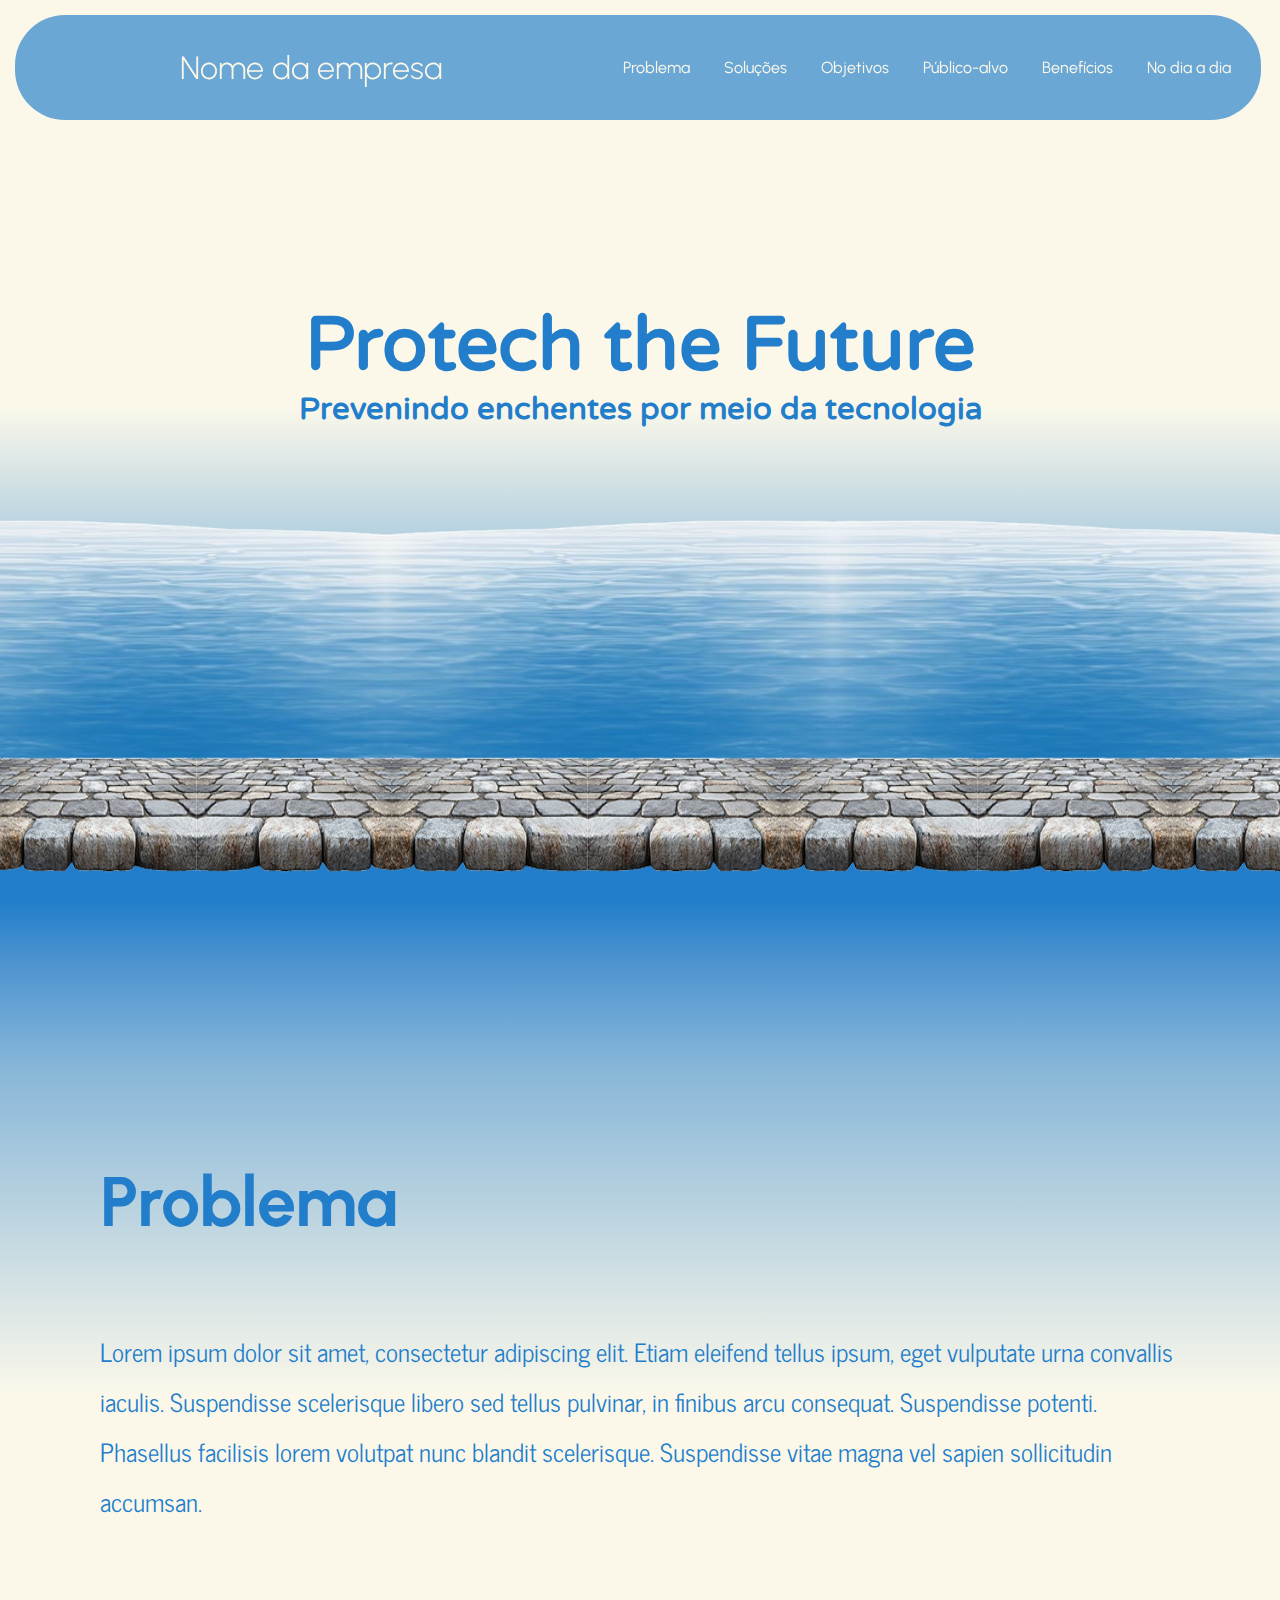
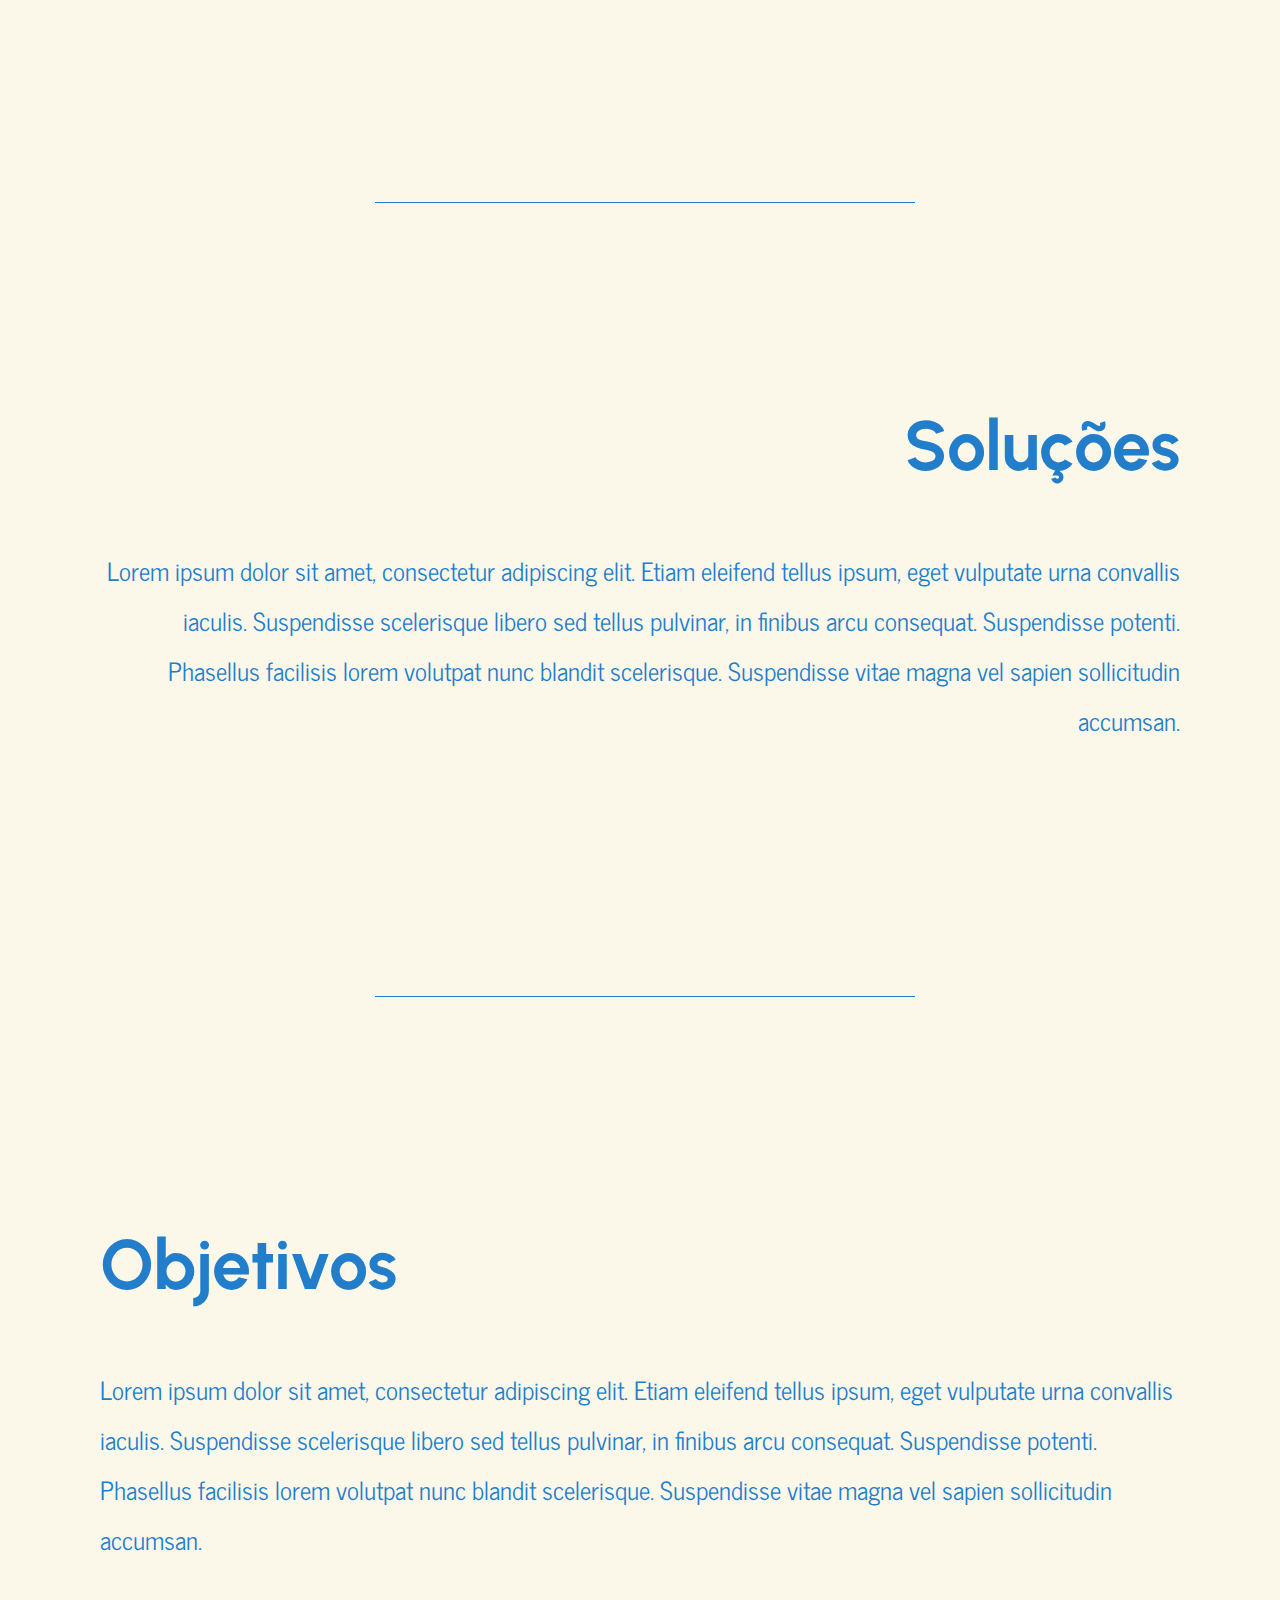
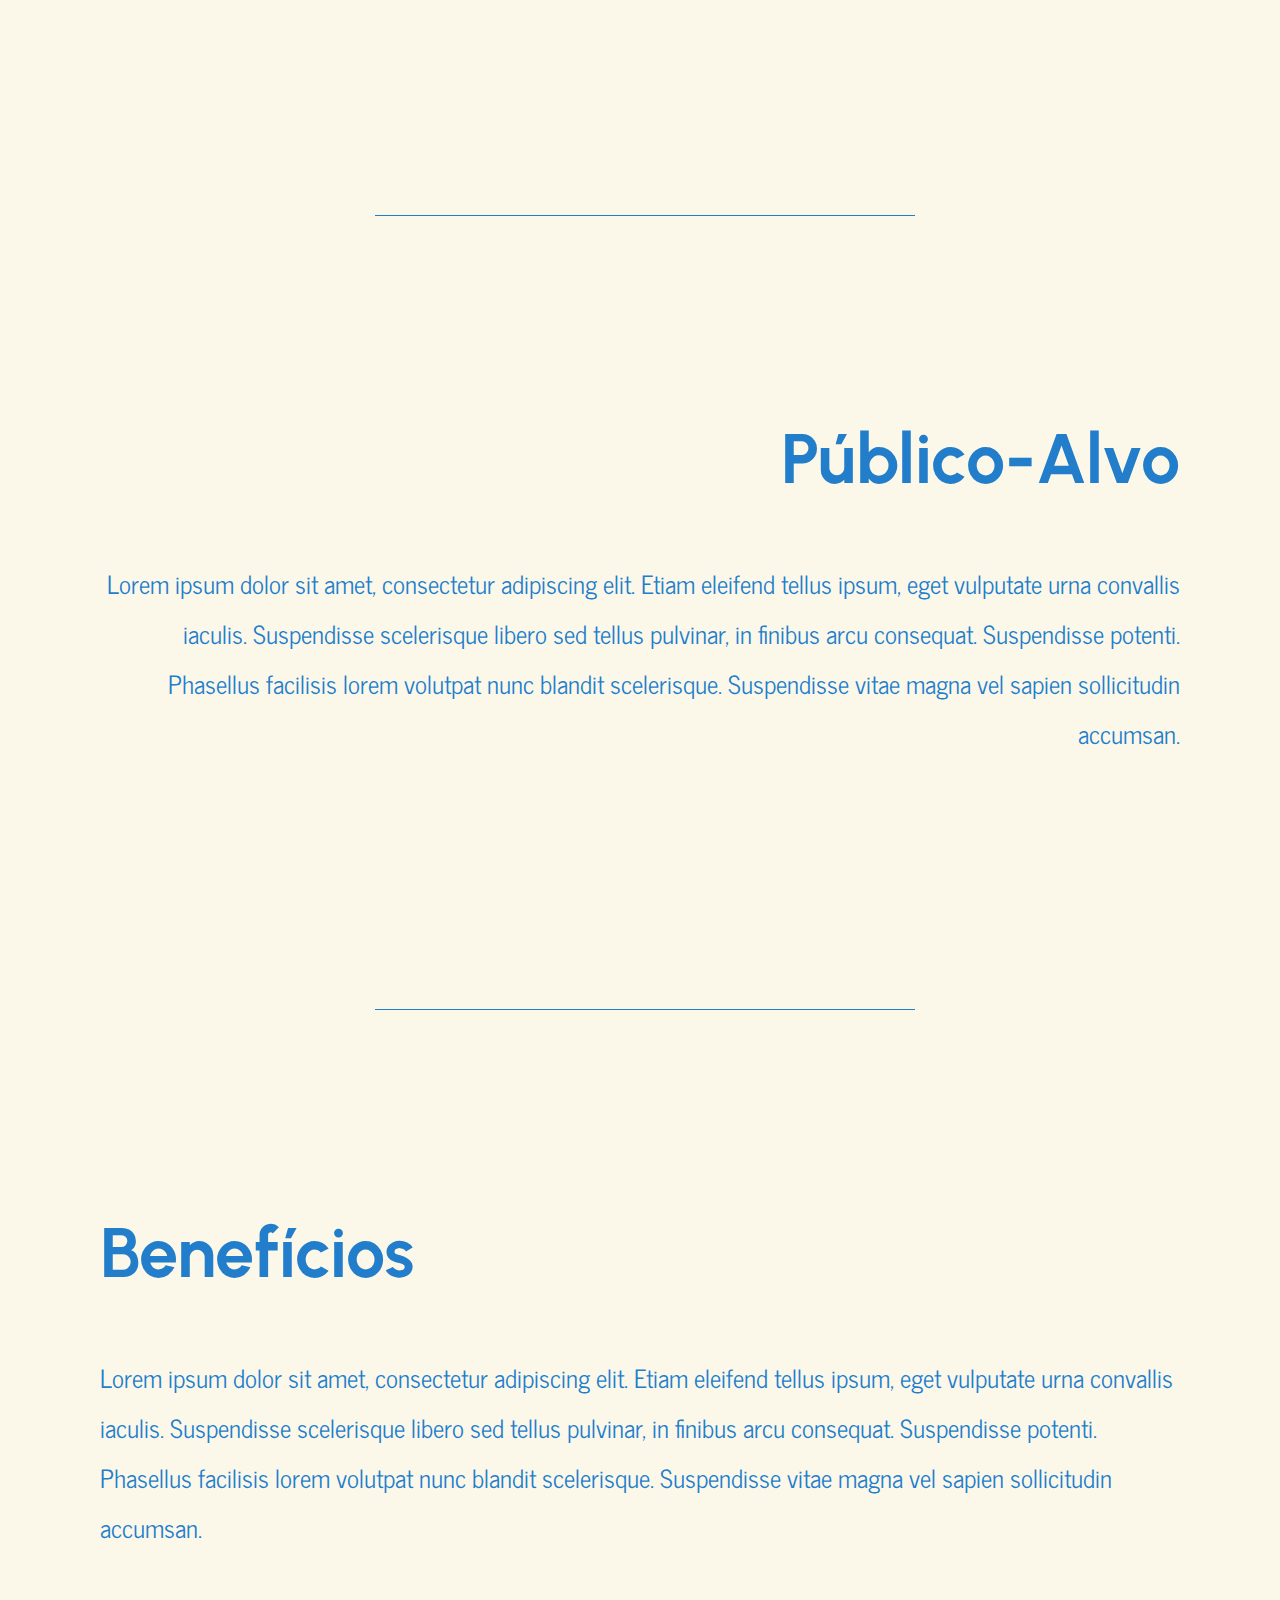
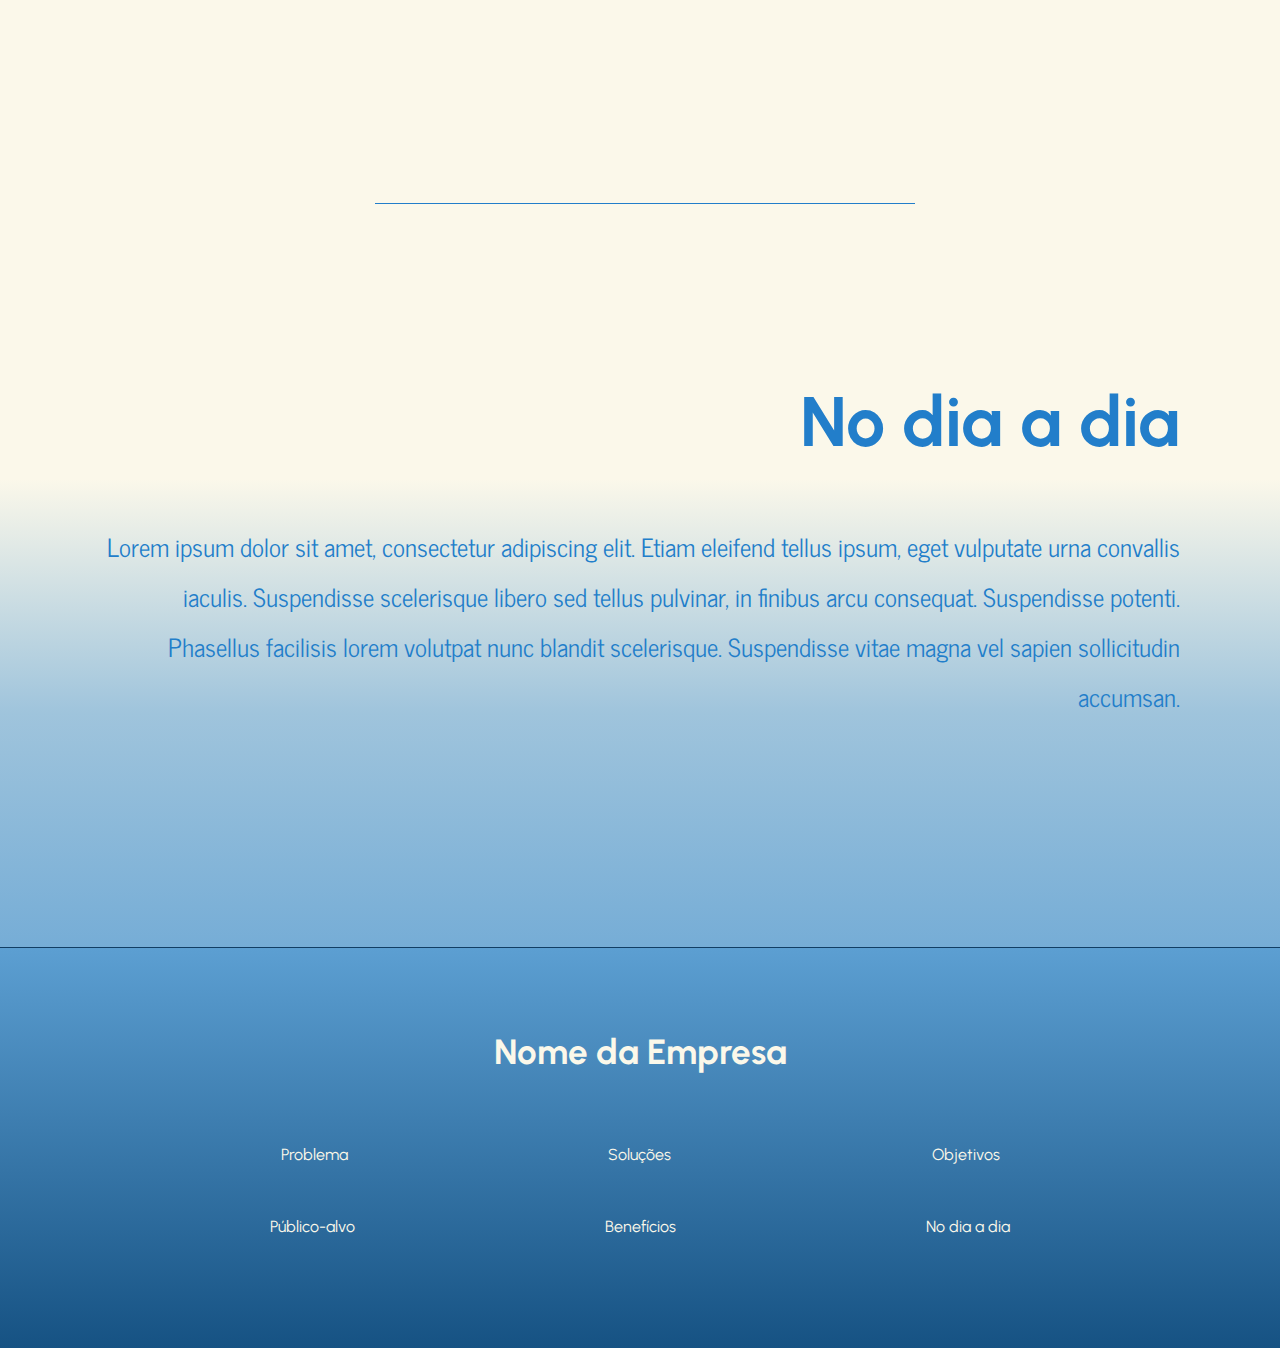
<file: src/index.html>
<!DOCTYPE html>
<html lang="en">

<head>
    <meta charset="UTF-8">
    <meta name="viewport" content="width=device-width, initial-scale=1.0">
    <link rel="stylesheet" href="./index.css">
    <link rel="shortcut icon" href="./assets/imgs/gota.png">
    <title>GS 01</title>
</head>

<body>

    <header>

        <h1>Nome da empresa</h1>

        <div>

            <a href="#problema">Problema</a>
            <a href="#solucoes">Soluções</a>
            <a href="#objetivos">Objetivos</a>
            <a href="#publico">Público-alvo</a>
            <a href="#beneficios">Benefícios</a>
            <a href="#diaadia">No dia a dia</a>

        </div>


    </header>

    <section>

        <div class="bloco1">

            <h1>Protech the Future</h1>
            <h3>Prevenindo enchentes por meio da tecnologia</h3>

            <div>

                <img id="agua" src="./assets/imgs/agua.png" alt="Imagem de água">
                <img id="calcada" src="./assets/imgs/calcada.png" alt="Imagem de calçada">

            </div>

        </div>

        <div class="bloco2" id="problema">

            <h2>Problema</h2>

            <p>Lorem ipsum dolor sit amet, consectetur adipiscing elit. Etiam eleifend tellus ipsum, eget vulputate urna
                convallis iaculis. Suspendisse scelerisque libero sed tellus pulvinar, in finibus arcu consequat.
                Suspendisse potenti. Phasellus facilisis lorem volutpat nunc blandit scelerisque. Suspendisse vitae
                magna vel sapien sollicitudin accumsan.</p>

            <div id="linha"></div>

        </div>


        <div class="bloco3" id="solucoes">

            <h2>Soluções</h2>

            <p>Lorem ipsum dolor sit amet, consectetur adipiscing elit. Etiam eleifend tellus ipsum, eget vulputate urna
                convallis iaculis. Suspendisse scelerisque libero sed tellus pulvinar, in finibus arcu consequat.
                Suspendisse potenti. Phasellus facilisis lorem volutpat nunc blandit scelerisque. Suspendisse vitae
                magna vel sapien sollicitudin accumsan.</p>

            <div id="linha"></div>

        </div>

        <div class="bloco4" id="objetivos">

            <h2>Objetivos</h2>

            <p>Lorem ipsum dolor sit amet, consectetur adipiscing elit. Etiam eleifend tellus ipsum, eget vulputate urna
                convallis iaculis. Suspendisse scelerisque libero sed tellus pulvinar, in finibus arcu consequat.
                Suspendisse potenti. Phasellus facilisis lorem volutpat nunc blandit scelerisque. Suspendisse vitae
                magna vel sapien sollicitudin accumsan.</p>

            <div id="linha"></div>

        </div>


        <div class="bloco5" id="publico">

            <h2>Público-Alvo</h2>

            <p>Lorem ipsum dolor sit amet, consectetur adipiscing elit. Etiam eleifend tellus ipsum, eget vulputate urna
                convallis iaculis. Suspendisse scelerisque libero sed tellus pulvinar, in finibus arcu consequat.
                Suspendisse potenti. Phasellus facilisis lorem volutpat nunc blandit scelerisque. Suspendisse vitae
                magna vel sapien sollicitudin accumsan.</p>

            <div id="linha"></div>

        </div>


        <div class="bloco6" id="beneficios">

            <h2>Benefícios</h2>

            <p>Lorem ipsum dolor sit amet, consectetur adipiscing elit. Etiam eleifend tellus ipsum, eget vulputate urna
                convallis iaculis. Suspendisse scelerisque libero sed tellus pulvinar, in finibus arcu consequat.
                Suspendisse potenti. Phasellus facilisis lorem volutpat nunc blandit scelerisque. Suspendisse vitae
                magna vel sapien sollicitudin accumsan.</p>

            <div id="linha"></div>

        </div>


        <div class="bloco7" id="diaadia">

            <h2>No dia a dia</h2>

            <p>Lorem ipsum dolor sit amet, consectetur adipiscing elit. Etiam eleifend tellus ipsum, eget vulputate urna
                convallis iaculis. Suspendisse scelerisque libero sed tellus pulvinar, in finibus arcu consequat.
                Suspendisse potenti. Phasellus facilisis lorem volutpat nunc blandit scelerisque. Suspendisse vitae
                magna vel sapien sollicitudin accumsan.</p>

        </div>

        <div id="linha-footer"></div>

    </section>


    <footer>




        <h3>Nome da Empresa</h3>

        <div class="botoes-footer1">


            <a href="#problema">Problema</a>
            <a href="#solucoes">Soluções</a>
            <a href="#objetivos">Objetivos</a>

        </div>

        <div class="botoes-footer2">


            <a href="#publico">Público-alvo</a>
            <a href="#beneficios">Benefícios</a>
            <a href="#diaadia">No dia a dia</a>

        </div>

    </footer>

</body>

</html>
</file>
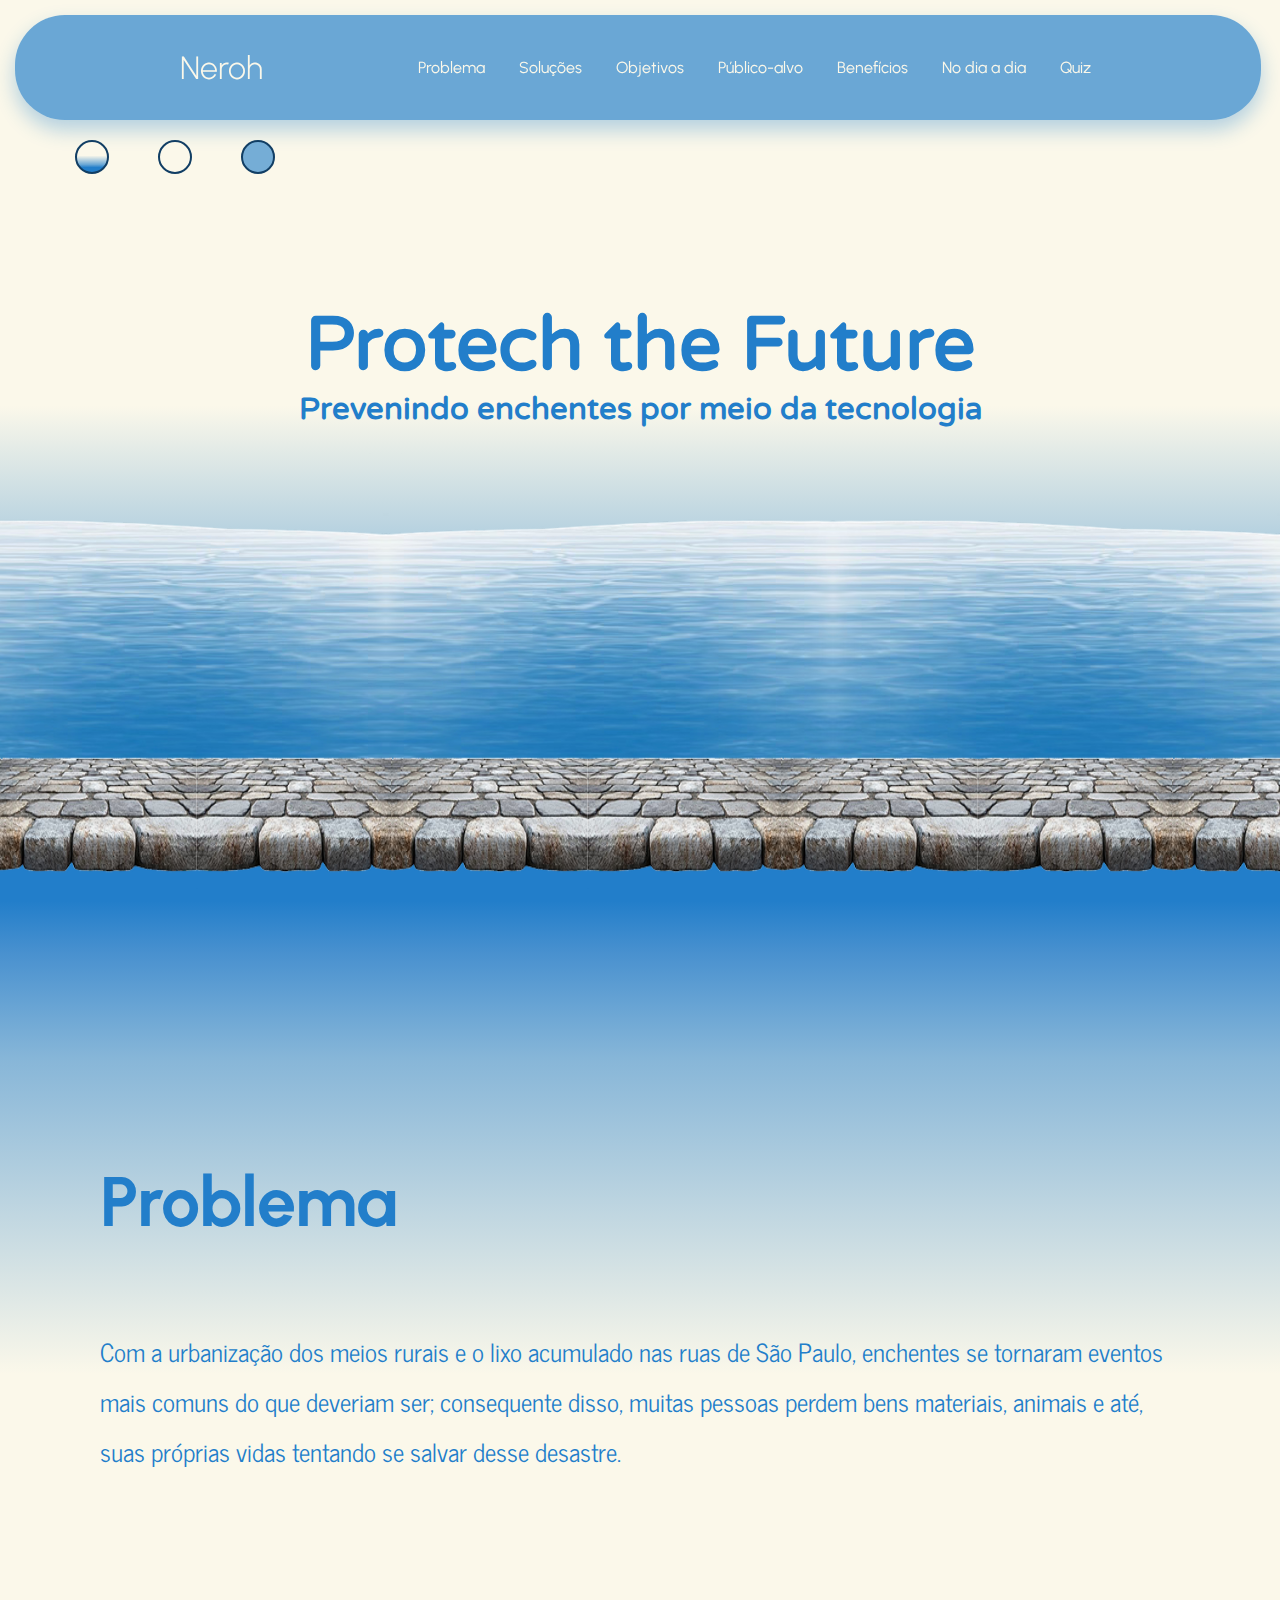
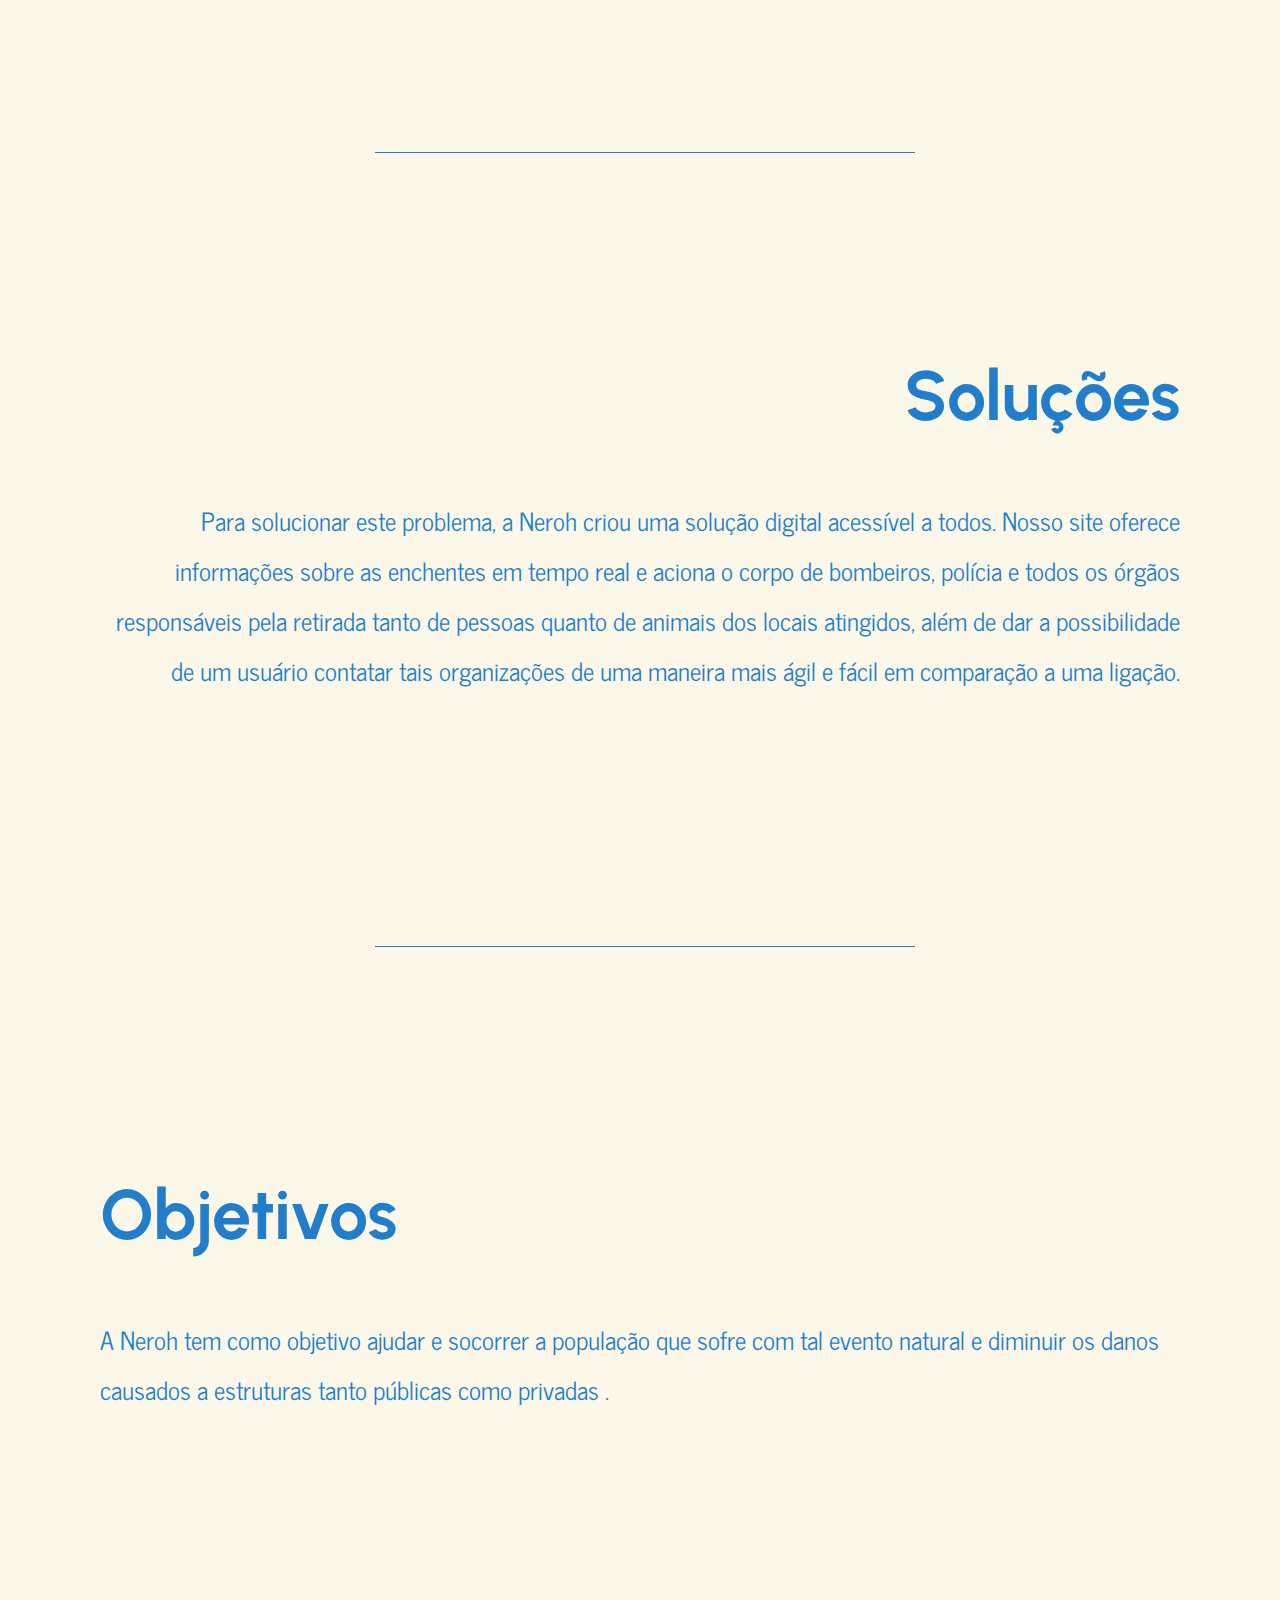
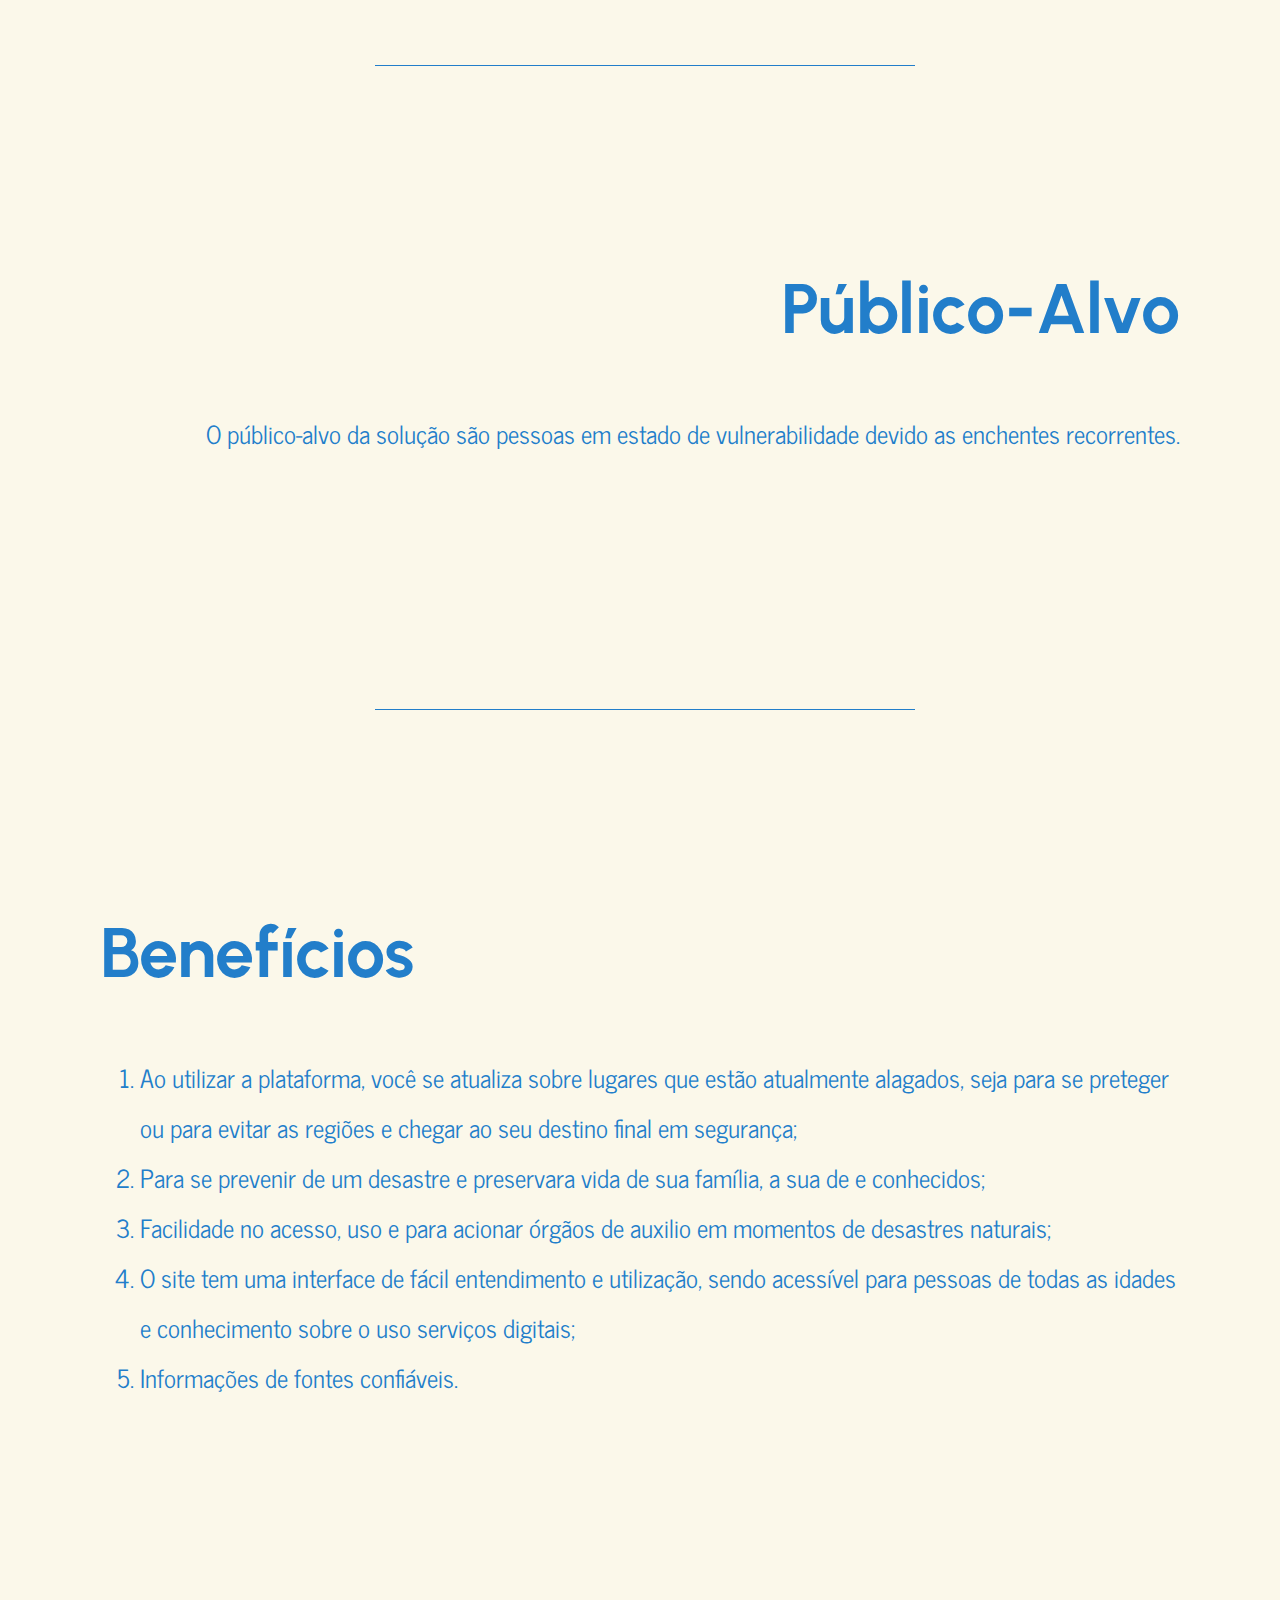
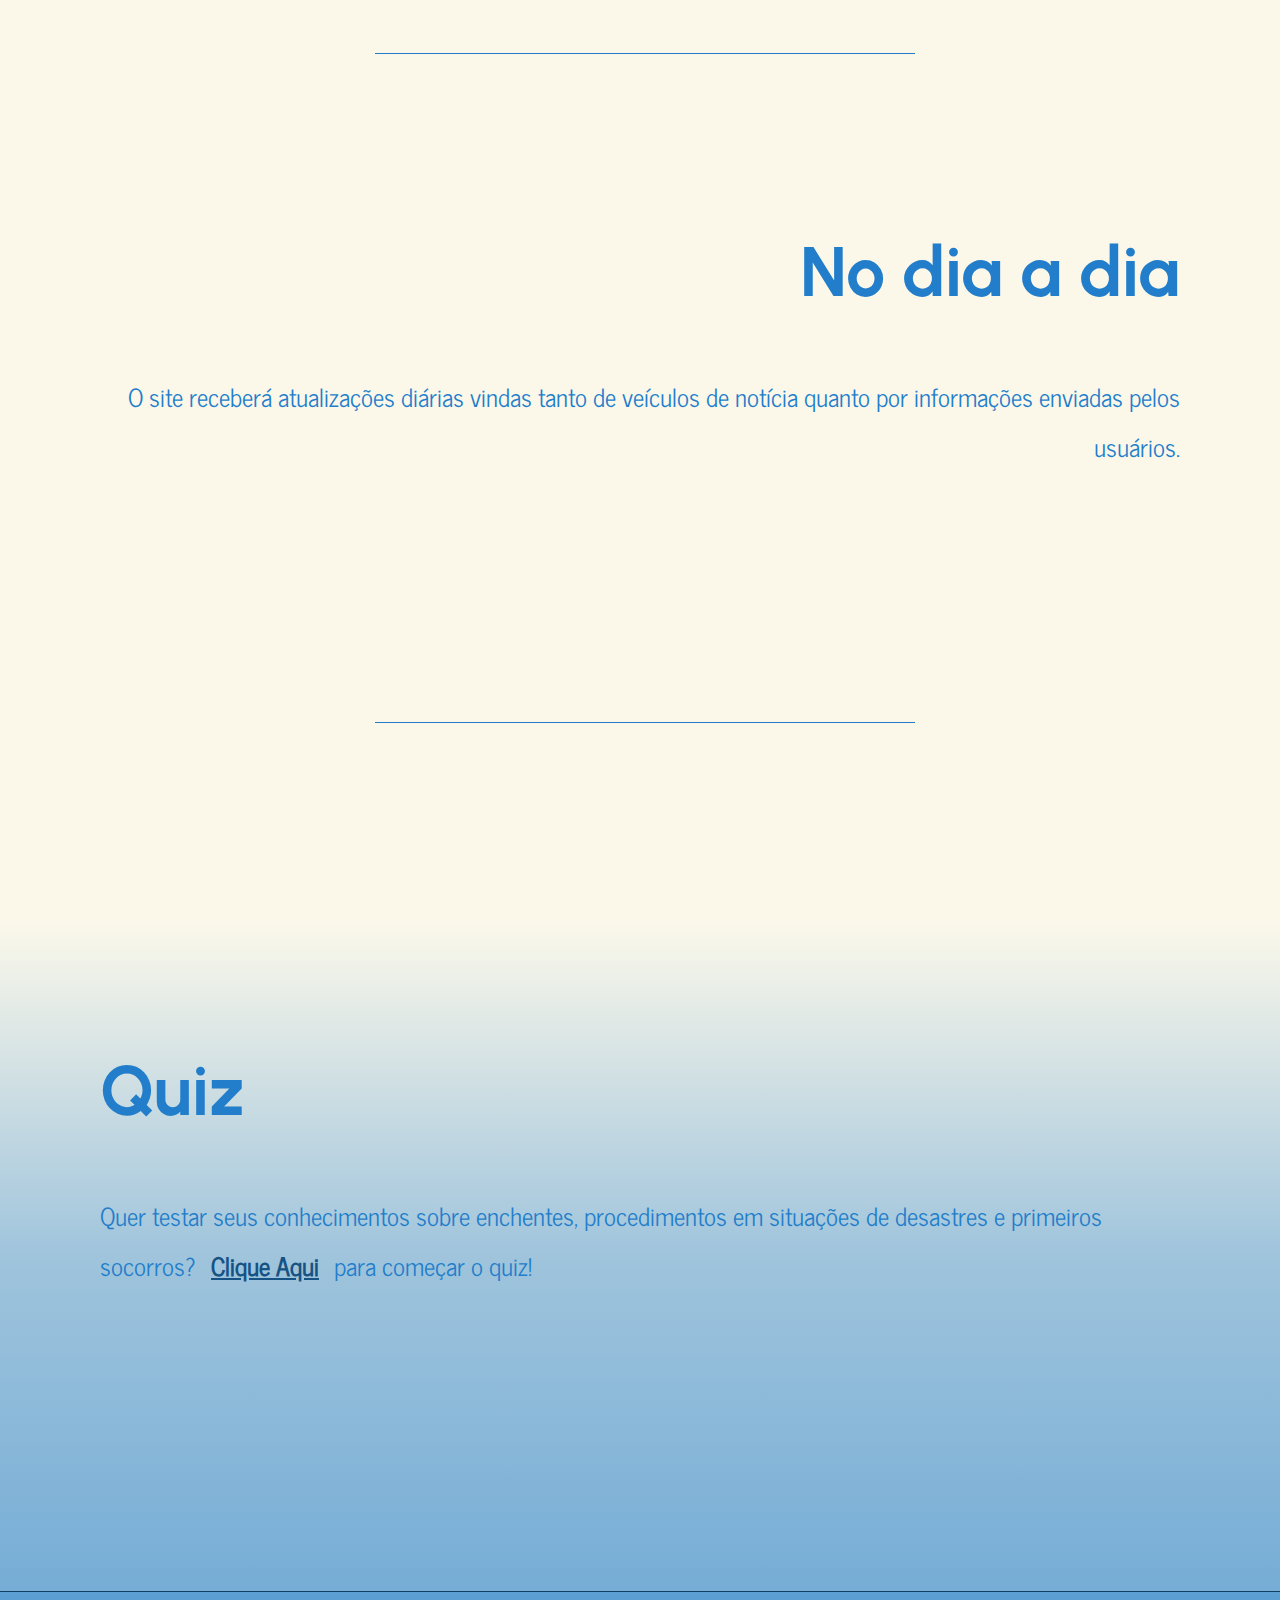
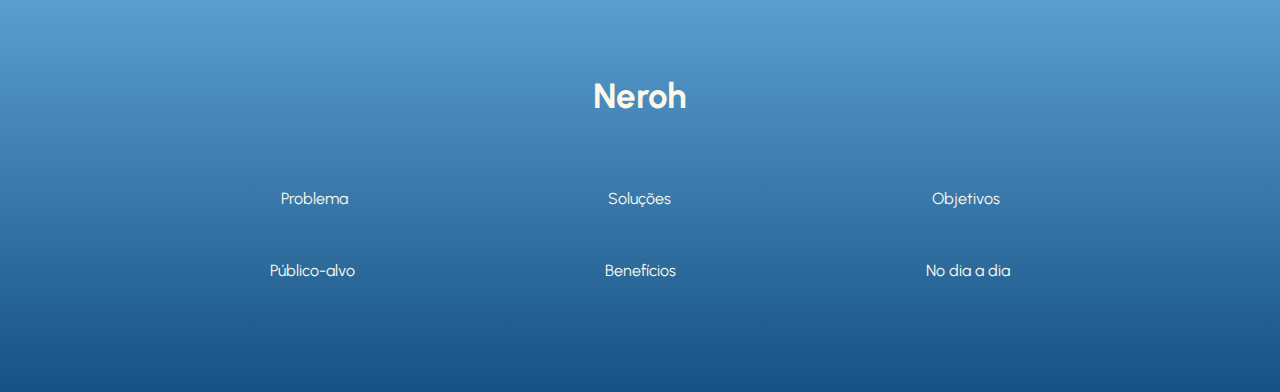
<file: src/pages/index.html>
<!DOCTYPE html>
<html lang="en">

<head>
    <meta charset="UTF-8">
    <meta name="viewport" content="width=device-width, initial-scale=1.0">
    <link rel="stylesheet" href="../css/index.css">
    <link rel="shortcut icon" href="../assets/imgs/gota.png">
    <title>GS 01</title>
    <script src="../js/menuhome.js"></script>
</head>

<body>

    <header class="cabecalho" id="cabecalho">

        <h1>Neroh</h1>

        <div class="secoes">

            <a href="#problema">Problema</a>
            <a href="#solucoes">Soluções</a>
            <a href="#objetivos">Objetivos</a>
            <a href="#publico">Público-alvo</a>
            <a href="#beneficios">Benefícios</a>
            <a href="#diaadia">No dia a dia</a>
            <a href="#quiz">Quiz</a>

        </div>

        <div class="hamburguer" id="hamburguer">

            <div class="linha-hamburguer"></div>
            <div class="linha-hamburguer"></div>
            <div class="linha-hamburguer"></div>

        </div>

        <div>

            <ul class="menu" id="menu">

                <li>

                    <a href="#problema">Problema</a>

                </li>

                <div id="linha-menu"></div>

                <li>

                    <a href="#solucoes">Soluções</a>

                </li>

                <div id="linha-menu"></div>

                <li>

                    <a href="#objetivos">Objetivos</a>

                </li>

                <div id="linha-menu"></div>

                <li>

                    <a href="#publico">Público-alvo</a>

                </li>

                <div id="linha-menu"></div>

                <li>

                    <a href="#beneficios">Benefícios</a>

                </li>

                <div id="linha-menu"></div>

                <li>

                    <a href="#diaadia">No dia a dia</a>

                </li>

                <div id="linha-menu"></div>

                <li>

                    <a href="#quiz">Quiz</a>

                </li>


            </ul>

        </div>


    </header>

    <section>

        <div class="cores" id="cores">

            <div class="gradient" id="gradient"></div>

            <div class="creme" id="creme"></div>

            <div class="azul" id="azul"></div>

        </div>

        <div class="bloco1" id="titulo">

            <h1>Protech the Future</h1>
            <h3>Prevenindo enchentes por meio da tecnologia</h3>

            <div>

                <img id="agua" src="../assets/imgs/agua.png" alt="Imagem de água">
                <img id="calcada" src="../assets/imgs/calcada.png" alt="Imagem de calçada">

            </div>

        </div>

        <div class="bloco2" id="problema">

            <h2>Problema</h2>

            <p>Com a urbanização dos meios rurais e o lixo acumulado nas ruas de São Paulo, enchentes se tornaram
                eventos mais comuns do que deveriam ser; consequente disso, muitas pessoas perdem bens materiais,
                animais e até, suas próprias vidas tentando se salvar desse desastre.</p>

            <div id="linha"></div>

        </div>


        <div class="bloco3" id="solucoes">

            <h2>Soluções</h2>

            <p>Para solucionar este problema, a Neroh criou uma solução digital acessível a todos. Nosso site oferece
                informações sobre as enchentes em tempo real e aciona o corpo de bombeiros, polícia e todos os órgãos
                responsáveis pela retirada tanto de pessoas quanto de animais dos locais atingidos, além de dar a
                possibilidade de um usuário contatar tais organizações de uma maneira mais ágil e fácil em comparação a
                uma ligação.</p>

            <div id="linha"></div>

        </div>

        <div class="bloco4" id="objetivos">

            <h2>Objetivos</h2>

            <p>A Neroh tem como objetivo ajudar e socorrer a população que sofre com tal evento natural e diminuir os
                danos causados a estruturas tanto públicas como privadas .</p>

            <div id="linha"></div>

        </div>


        <div class="bloco5" id="publico">

            <h2>Público-Alvo</h2>

            <p>O público-alvo da solução são pessoas em estado de vulnerabilidade devido as enchentes recorrentes.</p>

            <div id="linha"></div>

        </div>


        <div class="bloco6" id="beneficios">

            <h2>Benefícios</h2>

            <ol>

                <li>Ao utilizar a plataforma, você se atualiza sobre lugares que estão atualmente alagados, seja para se
                    preteger ou para evitar as regiões e chegar ao seu destino final em segurança;</li>
                <li>Para se prevenir de um desastre e preservara vida de sua família, a sua de e conhecidos;</li>
                <li>Facilidade no acesso, uso e para acionar órgãos de auxilio em momentos de desastres naturais;</li>
                <li>O site tem uma interface de fácil entendimento e utilização, sendo acessível para pessoas de todas
                    as idades e conhecimento sobre o uso serviços digitais;</li>
                <li>Informações de fontes confiáveis.</li>

            </ol>

            <div id="linha"></div>

        </div>


        <div class="bloco7" id="diaadia">

            <h2>No dia a dia</h2>

            <p>O site receberá atualizações diárias vindas tanto de veículos de notícia quanto por informações enviadas
                pelos usuários.</p>

            <div id="linha"></div>

        </div>

        <div class="bloco8" id="quiz">

            <h2>Quiz</h2>

            <p>Quer testar seus conhecimentos sobre enchentes, procedimentos em situações de desastres e primeiros
                socorros?<a href="./quiz.html">Clique Aqui</a>para começar o quiz!</p>

        </div>

        <div id="linha-footer"></div>

    </section>


    <footer>




        <h3>Neroh</h3>

        <div class="botoes-footer1">


            <a href="#problema">Problema</a>
            <a href="#solucoes">Soluções</a>
            <a href="#objetivos">Objetivos</a>

        </div>

        <div class="botoes-footer2">


            <a href="#publico">Público-alvo</a>
            <a href="#beneficios">Benefícios</a>
            <a href="#diaadia">No dia a dia</a>

        </div>

    </footer>

</body>

</html>
</file>
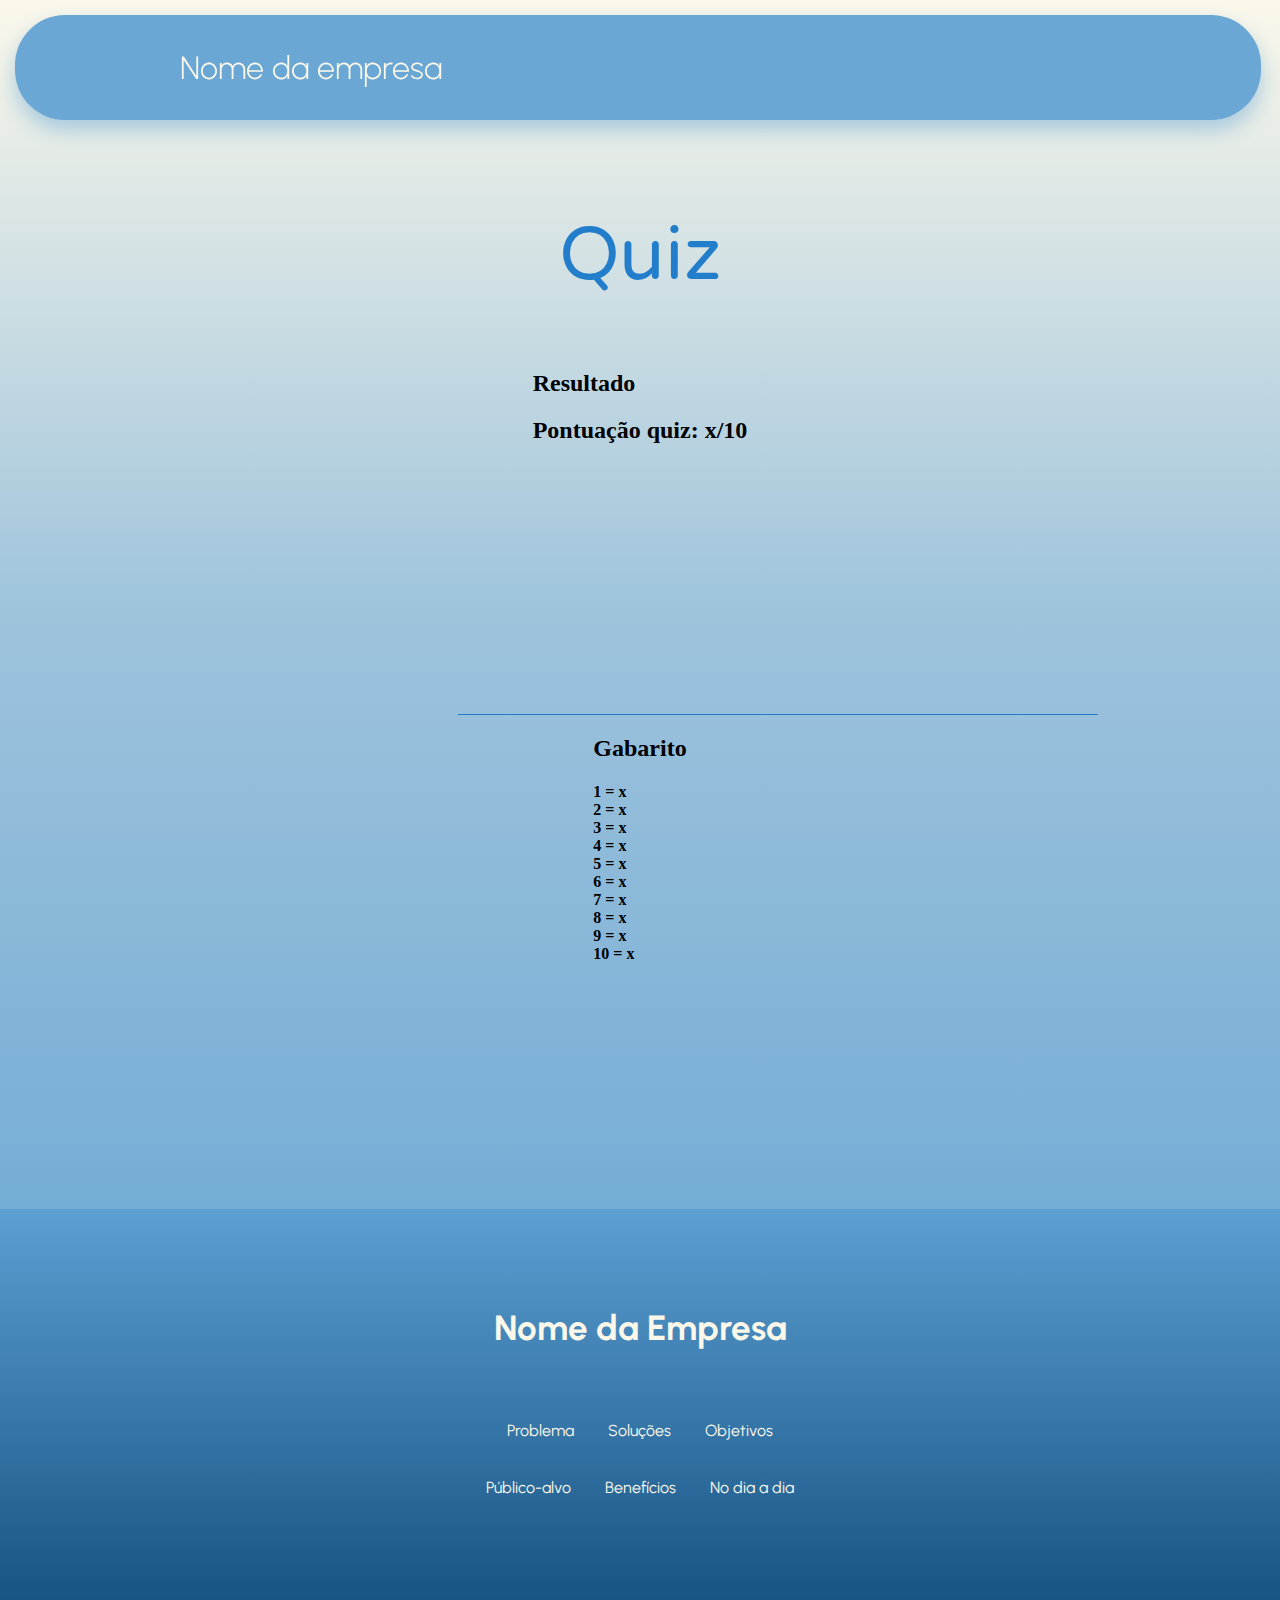
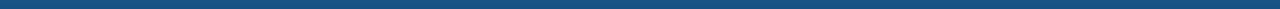
<file: src/quiz.html>
<!DOCTYPE html>
<html lang="pt-br">

<head>
    <meta charset="UTF-8">
    <meta name="viewport" content="width=device-width, initial-scale=1.0">
    <title>"nome empresa" Quiz</title>
    <link rel="stylesheet" href="css/quiz.css">
    <script src="js/quiz.js"></script>
</head>

<body>

        
    <header class="cabecalho" id="cabecalho">

        <h1>Nome da empresa</h1>

        <div class="hamburguer" id="hamburguer">

            <div class="linha-hamburguer"></div>
            <div class="linha-hamburguer"></div>
            <div class="linha-hamburguer"></div>

        </div>

        <div>

            <ul class="menu" id="menu">

                <li>

                    <a href="./index.html">Home</a>
                    
                </li>

                <div id="linha-menu"></div>

                <li>
                        
                    <a href="quiz">Quiz</a>
                    
                </li>

            </ul>

        </div>

    </header>


    <section>

        <h1 id="tituloquiz">Quiz</h1>

        <div class="resultado">

            <h2 id="tituloresultado">Resultado</h2>
            <h2 id="resultadofinal">Pontuação quiz: x/10</h2>

        </div>

        <div id="linha"></div>

        <div class="gabarito">

            <h2 id="titulogabarito">Gabarito</h2>
            <h4>1 = x <br> 2 = x <br> 3 = x <br> 4 = x <br> 5 = x <br> 6 = x <br> 7 = x <br> 8 = x <br> 9 = x <br> 10 = x <br></h4>

        </div>

    </section>

    <div id="linha-footer"></div>

    <footer>

        <h3>Nome da Empresa</h3>

        <div class="botoes-footer1">


            <a href="#problema">Problema</a>
            <a href="#solucoes">Soluções</a>
            <a href="#objetivos">Objetivos</a>

        </div>

        <div class="botoes-footer2">


            <a href="#publico">Público-alvo</a>
            <a href="#beneficios">Benefícios</a>
            <a href="#diaadia">No dia a dia</a>

        </div>

    </footer>



</body>
</html>
</file>
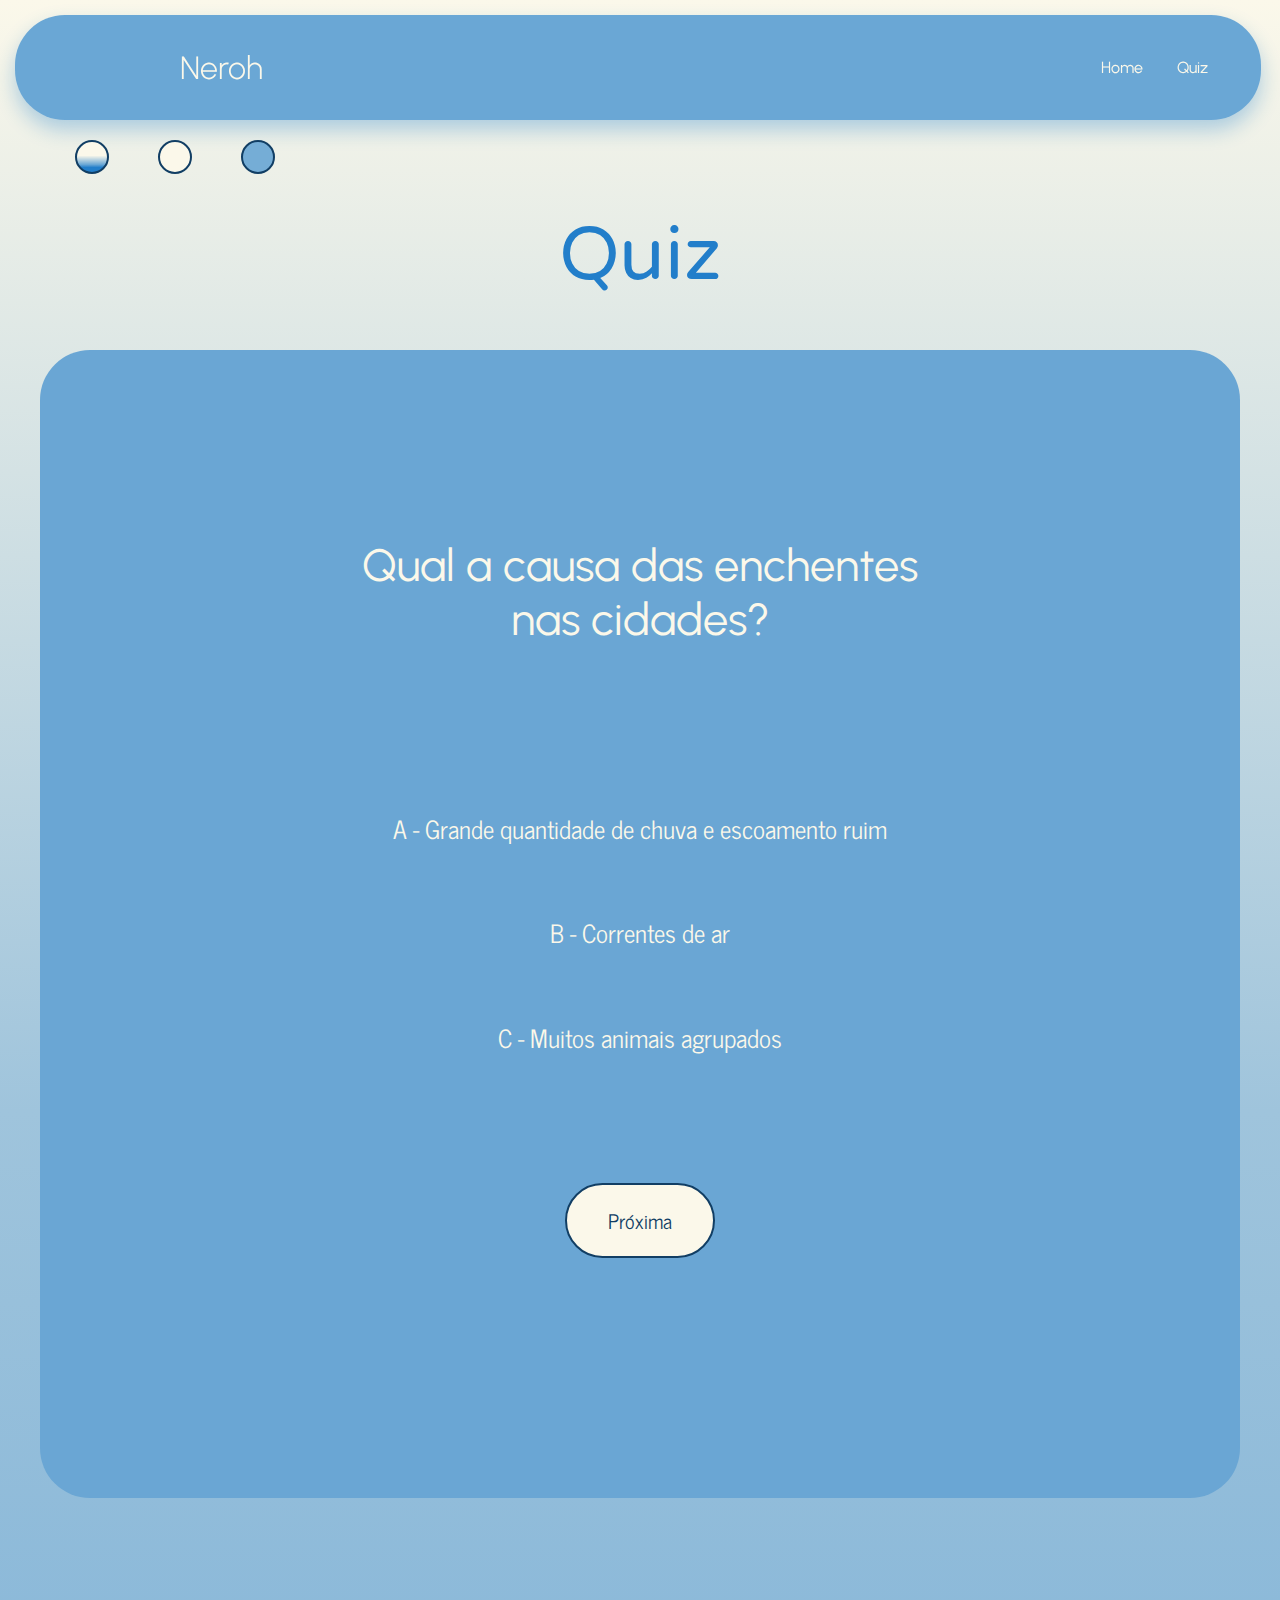
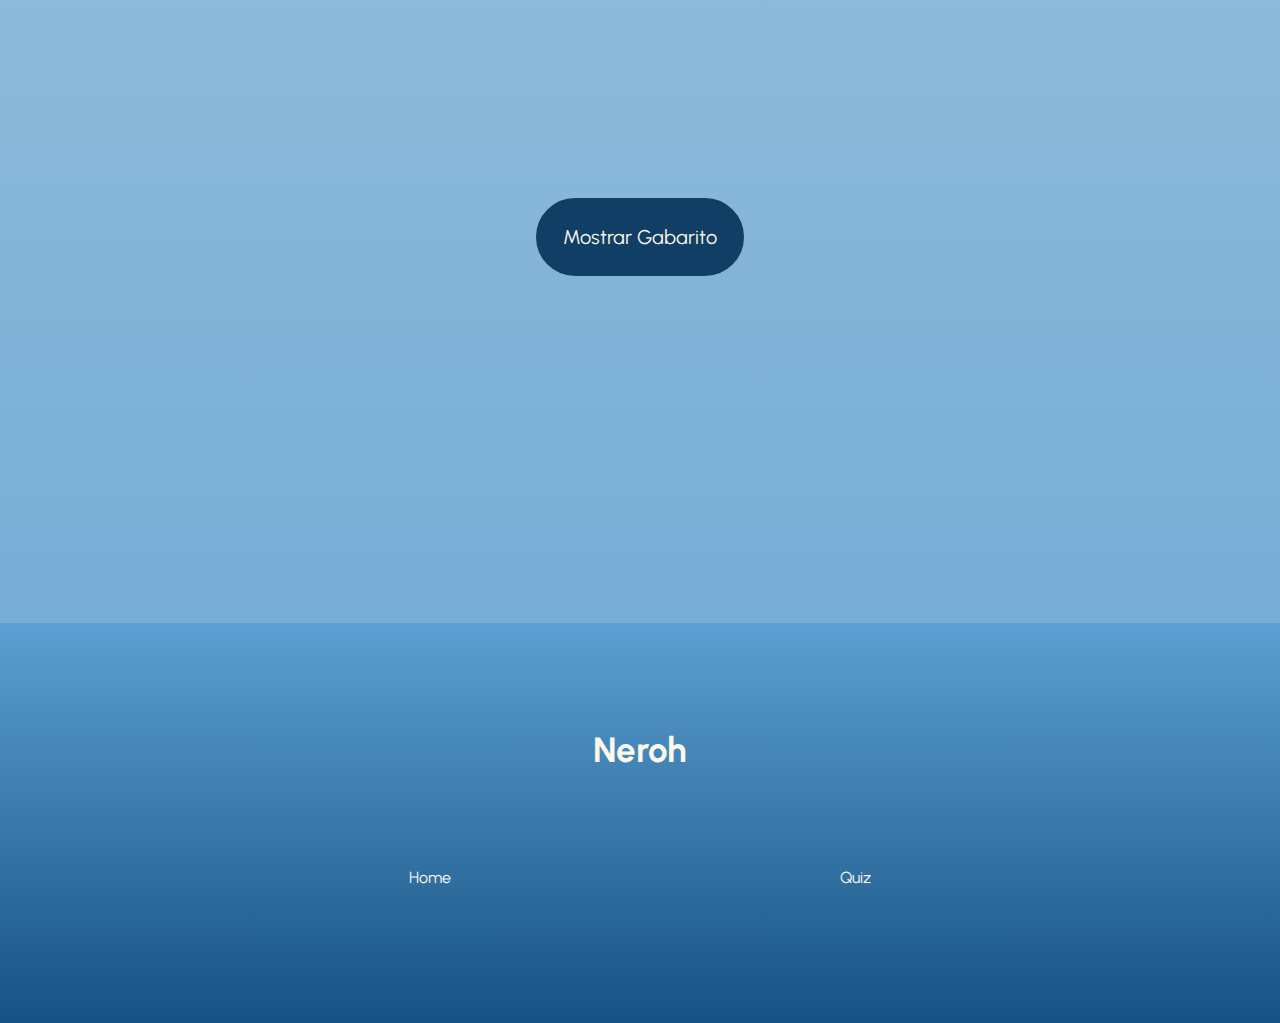
<file: src/pages/quiz.html>
<!DOCTYPE html>
<html lang="pt-br">

<head>
    <meta charset="UTF-8">
    <meta name="viewport" content="width=device-width, initial-scale=1.0">
    <link rel="shortcut icon" href="../assets/imgs/gota.png">
    <title>Quiz</title>
    <link rel="stylesheet" href="../css/quiz.css">
    <script src="../js/menuquiz.js"></script>
    <script src="../js/quiz.js" defer></script>
</head>

<body>


    <header class="cabecalho" id="cabecalho">

        <h1>Neroh</h1>

        <div class="secoes">

            <a href="./index.html">Home</a>

            <a href="./quiz.html">Quiz</a>


        </div>

        <div class="hamburguer" id="hamburguer">

            <div class="linha-hamburguer"></div>
            <div class="linha-hamburguer"></div>
            <div class="linha-hamburguer"></div>

        </div>

        <div>

            <ul class="menu" id="menu">

                <li>

                    <a href="#problema">Home</a>

                </li>

                <div id="linha-menu"></div>

                <li>

                    <a href="#solucoes">Quiz</a>

                </li>


            </ul>

        </div>


    </header>

    <div class="cores" id="cores">

        <div class="gradient" id="gradient"></div>

        <div class="creme" id="creme"></div>

        <div class="azul" id="azul"></div>

    </div>

    <section class="fundo" id="fundo">


        <h1>Quiz</h1>

        <div class="quiz" id="quiz">

            <h2 id="pergunta">Carregando pergunta...</h2>

            <div class="opcoes" id="opcoes"></div>

            <button id="proxima" disabled>Próxima</button>

            <p id="resultado"></p>
        </div>




        <div class="conjunto-gabarito" id="conjunto-gabarito">

            <button id="mostrarBotao" class="mostrar">Mostrar Gabarito</button>

            <div class="gabarito" id="gabarito">

                <h2 id="titulogabarito">Gabarito</h2>

                <div class="items">

                    <div class="esquerda">

                        <p>01 - A</p>

                        <p>02 - C</p>

                        <p>03 - B</p>

                        <p>04 - B</p>

                        <p>05 - B</p>

                    </div>

                    <div class="direita">

                        <p>06 - C</p>

                        <p>07 - C</p>

                        <p>08 - A</p>

                        <p>09 - C</p>

                        <p>10 - C</p>

                    </div>

                </div>


            </div>


            <button id="fecharBotao" class="fechar">Fechar Gabarito</button>

            <div id="linha-footer"></div>

        </div>

    </section>



    <footer>

        <h3>Neroh</h3>

        <div class="botoes-footer">


            <a href="./index.html">Home</a>

            <a href="./quiz.html">Quiz</a>


        </div>

    </footer>

</body>

</html>
</file>
<file: src/index.css>
@font-face {
    font-family: "Varela";
    src: url("./assets/fonts/Varela_Round/VarelaRound-Regular.ttf");
}

@font-face {
    font-family: "Urbanist";
    src: url("./assets/fonts/Urbanist/Urbanist-VariableFont_wght.ttf");
} 

@font-face {
    font-family: "News Cycle";
    src: url("./assets/fonts/News_Cycle/NewsCycle-Regular.ttf");
}




html{

    scroll-behavior: smooth;

}

body{

    margin: 0px;
    padding: 0px;

    /* background-color: linear-gradient(to bottom, #FBF8EA, #227ECA); */

}

header{

    position: fixed;

    background-color: #6aa7d5;
    border-radius: 50px;

    width: 95%;
    height: 75px;

    padding: 15px;
    margin-top: 15px;
    margin-left: 15px;

    display: flex;
    justify-content: space-between;
    align-items: center;

    overflow: hidden;

    
    h1{

        color: #FBF8EA;

        font-family: "Urbanist";
        font-weight: 300;

        padding-left: 150px;

    }

    .menu{

        display: flex;
        flex-direction: column;

        .linha-hamburguer{

            display: none;

            background-color: #FBF8EA;
    
            height: 2px;
            width: 50px;

            margin: 7px;
    
        }

    }

    a{

        color: #FBF8EA;

        text-decoration: none;

        padding: 15px;

        font-family: "Urbanist";



    }

}

#linha{

    margin-left: 275px;
    margin-top: 250px;


    height: 1px;
    width: 50%;

    background-color: #227ECA;

}


.bloco1{

    
    display: flex;
    flex-direction: column;

    justify-content: space-around;
    align-items: center;

    padding-top: 250px;
    background: linear-gradient(to bottom,    #FBF8EA 0%, #FBF8EA 45%, #6aa7d5 75%, #227ECA 85%,#227ECA 100%);

    h1{

        color: #227ECA;

        font-size: 75px;

        font-family: "Varela";

    }

    h3{

        color: #227ECA;

        font-size: 31px;

        margin-bottom: -25px;
        margin-top: -50px;

        font-family: "Varela";

    }

    #agua{

        z-index: 0;

        width: 100%;
        height: 400px;

        padding-top: 30px;

    }

    #calcada{

        z-index: 1;

        margin-top: -215px;

        width: 100%;
        height: 275px;

    }

}

.bloco2{

    display: flex;
    flex-direction: column;
    justify-content: space-around;

    padding: 200px 100px;

    background-color: #FBF8EA;  

    
        
    background: linear-gradient(to bottom, #227eca 0%, #4991cf 5%, #68a4d4 10%, #87b6d8 15%, #fbf8ea 45%);

    h2{

        font-size: 70px;

        color: #227ECA;

        font-family: "Urbanist";

    }

    p{

        font-size: 25px;
        line-height: 50px;

        color: #227ECA;

        font-family: "News Cycle";

    }

}

.bloco3{

    padding: 100px;

    background-color: #FBF8EA;  

    text-align: end;

    
    /* background-color: linear-gradient(to bottom, #227ECA 1, #FBF8EA 1); */

    h2{

        font-size: 70px;

        color: #227ECA;

        
        font-family: "Urbanist";

        margin-top: -100px;

    }

    p{

        font-size: 25px;
        line-height: 50px;

        color: #227ECA;

        
        font-family: "News Cycle";

    }

}

.bloco4{

    padding: 275px 100px;

    background-color: #FBF8EA;  

    
    /* background-color: linear-gradient(to bottom, #227ECA 1, #FBF8EA 1); */

    h2{

        font-size: 70px;

        color: #227ECA;

        
        font-family: "Urbanist";

        margin-top: -150px;

    }

    p{

        font-size: 25px;
        line-height: 50px;

        color: #227ECA;

        
        font-family: "News Cycle";

    }

}

.bloco5{

    padding: 275px 100px;

    background-color: #FBF8EA;  

    text-align: end;

    
    /* background-color: linear-gradient(to bottom, #227ECA 1, #FBF8EA 1); */

    h2{

        font-size: 70px;

        color: #227ECA;

        font-family: "Urbanist";

        margin-top: -350px;

    }

    p{

        font-size: 25px;
        line-height: 50px;

        color: #227ECA;

        font-family: "News Cycle";

    }

}


.bloco6{

    padding: 275px 100px;

    background-color: #FBF8EA;  

    
    /* background-color: linear-gradient(to bottom, #227ECA 1, #FBF8EA 1); */

    h2{

        font-size: 70px;

        color: #227ECA;

        font-family: "Urbanist";

        margin-top: -350px;

    }

    p{

        font-size: 25px;
        line-height: 50px;

        color: #227ECA;

        font-family: "News Cycle";

    }

}


.bloco7{

    padding: 200px 100px;

    background: linear-gradient(to bottom, #FBF8EA, #9FC4DC , #76ADD6);


    text-align: end;

    
    /* background-color: linear-gradient(to bottom, #227ECA 1, #FBF8EA 1); */

    h2{

        font-size: 70px;

        color: #227ECA;

        font-family: "Urbanist";

        margin-top: -300px;

    }

    p{

        font-size: 25px;
        line-height: 50px;

        color: #227ECA;

        font-family: "News Cycle";

    }

}

#linha-footer{

    height: 1px;
    width: 100%;

    background-color: #113E64;

}

footer{

    /* background-color: linear-gradient(to bottom, #5C9FD3, #174C77); */

    display: flex;
    flex-direction: column;
    justify-content: space-evenly;
    align-items: center;

    background: linear-gradient(to bottom, #5C9FD2, #165283);

    padding: 25px 35px;
    padding-bottom: 75px;

    height: 300px;

    h3{

        color: #FBF8EA;

        font-size: 35px;

        font-family: "Urbanist";

    }

    a{

        color: #FBF8EA;

        text-decoration: none;

        font-family: "Urbanist";


    }

    .botoes-footer1{

        display: flex;
        flex-direction: row;
        justify-content: space-evenly;
        align-items: center;

        width: 100%;

    }

    .botoes-footer2{

        display: flex;
        flex-direction: row;
        justify-content: space-evenly;
        align-items: center;

        width: 100%;


    }


}

a{

    border-radius: 50px;
    padding: 15px;

}

a:hover{

    background-color: #87b6d8;

    font-size: 110%;

    transition: 0.3s;

}

a:active{

    transition: 0.3s ease;

}
</file>
<file: src/css/index.css>
@font-face {
    font-family: "Varela";
    src: url("../assets/fonts/Varela_Round/VarelaRound-Regular.ttf");
}

@font-face {
    font-family: "Urbanist";
    src: url("../assets/fonts/Urbanist/Urbanist-VariableFont_wght.ttf");
}

@font-face {
    font-family: "News Cycle";
    src: url("../assets/fonts/News_Cycle/NewsCycle-Regular.ttf");
}




html {

    scroll-behavior: smooth;

}

body {

    margin: 0px;
    padding: 0px;

}

header {

    display: flex;
    justify-content: space-between;
    align-items: center;

    position: fixed;

    background-color: #6aa7d5;
    border-radius: 50px;

    width: 95%;
    height: 75px;

    padding: 15px;
    margin-top: 15px;
    margin-left: 15px;



    overflow: hidden;

    box-shadow: 0px 10px 20px #227eca54;

    h1 {

        color: #FBF8EA;

        font-family: "Urbanist";
        font-weight: 300;

        padding-left: 150px;

    }



    a {

        color: #FBF8EA;

        text-decoration: none;

        padding: 15px;

        font-family: "Urbanist";



    }

    .menu {

        display: none;

        list-style: none;

        margin: 0px;
        padding: 0px;

        justify-content: space-between;

    }

    .menu a {

        color: #FBF8EA;

        text-decoration: none;

        padding: 15px 25px;

        font-family: "Urbanist";

        transition: 0.3s;

        border-radius: 50px;

    }

    .menu a:hover {

        font-size: 120%;

    }

    .hamburguer {

        display: none;

        cursor: pointer;

        flex-direction: column;
        justify-content: space-between;

        width: 30px;
        height: 20px;

    }

    .hamburguer .linha-hamburguer {

        width: 100%;
        height: 3px;

        background-color: #FBF8EA;

        transition: 0.3s;

        border-radius: 50px;

    }

}


.cabecalho.azul {

    background-color: #DEE7E6;

    h1 {

        color: #227ECA;

    }

    a {

        color: #227ECA;

    }

    .hamburguer.azul {

        background-color: #DEE7E6;

        a {

            color: #227ECA;

        }


        #linha-menu {

            background-color: #227ECA;

        }

    }

}

#linha {

    margin-left: 275px;
    margin-top: 250px;


    height: 1px;
    width: 50%;

    background-color: #227ECA;

}

section {

    .cores {

        display: flex;
        flex-direction: row;
        justify-content: space-between;
        align-items: center;

        width: 200px;

        position: fixed;

        padding: 140px 75px;

        .gradient {

            background: linear-gradient(to bottom, #FBF8EA 0%, #FBF8EA 45%, #6aa7d5 75%, #227ECA 85%, #227ECA 100%);

            border: 2px solid #113E64;
            border-radius: 50px;

            height: 30px;
            width: 30px;

        }

        .gradient:hover {

            cursor: pointer;

        }

        .creme {

            background-color: #FBF8EA;

            border: 2px solid #113E64;
            border-radius: 50px;

            height: 30px;
            width: 30px;

        }

        .creme:hover {

            cursor: pointer;

        }

        .azul {

            background-color: #75ADD6;

            border: 2px solid #113E64;
            border-radius: 50px;

            height: 30px;
            width: 30px;

        }

        .azul:hover {

            cursor: pointer;

        }


    }


    .bloco1 {


        display: flex;
        flex-direction: column;

        justify-content: space-around;
        align-items: center;

        padding-top: 250px;
        background: linear-gradient(to bottom, #FBF8EA 0%, #FBF8EA 45%, #6aa7d5 75%, #227ECA 85%, #227ECA 100%);

        h1 {

            color: #227ECA;

            font-size: 75px;

            font-family: "Varela";

        }

        h3 {

            color: #227ECA;

            font-size: 31px;

            margin-bottom: -25px;
            margin-top: -50px;

            font-family: "Varela";

        }

        #agua {

            z-index: 0;

            width: 100%;
            height: 400px;

            padding-top: 30px;

        }

        #calcada {

            z-index: 1;

            margin-top: -215px;

            width: 100%;
            height: 275px;

        }

    }

    .bloco1.creme {

        background: #FBF8EA;

    }

    .bloco2.creme {

        background: #FBF8EA;

    }

    .bloco8.creme {

        background: #FBF8EA;

    }



    .bloco1.azul {

        background: #75ADD6;

        h1 {

            color: #FBF8EA;

        }

        h3 {

            color: #FBF8EA;

        }

    }

    .bloco2.azul {

        background: #75ADD6;

        h2 {

            color: #FBF8EA;

        }

        p {

            color: #FBF8EA;

        }

    }

    .bloco3.azul {

        background: #75ADD6;

        h2 {

            color: #FBF8EA;

        }

        p {

            color: #FBF8EA;

        }

    }

    .bloco4.azul {

        background: #75ADD6;

        h2 {

            color: #FBF8EA;

        }

        p {

            color: #FBF8EA;

        }

    }

    .bloco5.azul {

        background: #75ADD6;

        h2 {

            color: #FBF8EA;

        }

        p {

            color: #FBF8EA;

        }

    }

    .bloco6.azul {

        background: #75ADD6;

        h2 {

            color: #FBF8EA;

        }

        li {

            color: #FBF8EA;

        }

    }

    .bloco7.azul {

        background: #75ADD6;

        h2 {

            color: #FBF8EA;

        }

        p {

            color: #FBF8EA;

        }

    }

    .bloco8.azul {

        background: #75ADD6;

        h2 {

            color: #FBF8EA;

        }

        p {

            color: #FBF8EA;

            a {

                color: #FBF8EA;

            }

        }

    }

    .linha.azul {

        background-color: #FBF8EA;

    }


    .bloco2 {

        display: flex;
        flex-direction: column;
        justify-content: space-around;

        padding: 200px 100px;

        background-color: #FBF8EA;



        background: linear-gradient(to bottom, #227eca 0%, #4991cf 5%, #68a4d4 10%, #87b6d8 15%, #fbf8ea 45%);

        h2 {

            font-size: 70px;

            color: #227ECA;

            font-family: "Urbanist";

        }

        p {

            font-size: 25px;
            line-height: 50px;

            color: #227ECA;

            font-family: "News Cycle";

        }

    }

    .bloco3 {

        padding: 100px;

        background-color: #FBF8EA;

        text-align: end;



        h2 {

            font-size: 70px;

            color: #227ECA;


            font-family: "Urbanist";

            margin-top: -100px;

        }

        p {

            font-size: 25px;
            line-height: 50px;

            color: #227ECA;


            font-family: "News Cycle";

        }

    }

    .bloco4 {

        padding: 275px 100px;

        background-color: #FBF8EA;



        h2 {

            font-size: 70px;

            color: #227ECA;


            font-family: "Urbanist";

            margin-top: -150px;

        }

        p {

            font-size: 25px;
            line-height: 50px;

            color: #227ECA;


            font-family: "News Cycle";

        }

    }

    .bloco5 {

        padding: 275px 100px;

        background-color: #FBF8EA;

        text-align: end;




        h2 {

            font-size: 70px;

            color: #227ECA;

            font-family: "Urbanist";

            margin-top: -350px;

        }

        p {

            font-size: 25px;
            line-height: 50px;

            color: #227ECA;

            font-family: "News Cycle";

        }

    }


    .bloco6 {

        padding: 275px 100px;

        background-color: #FBF8EA;


        h2 {

            font-size: 70px;

            color: #227ECA;

            font-family: "Urbanist";

            margin-top: -350px;

        }

        p {

            font-size: 25px;
            line-height: 50px;

            color: #227ECA;

            font-family: "News Cycle";

        }

        li {

            font-size: 25px;
            line-height: 50px;

            color: #227ECA;

            font-family: "News Cycle";

        }

    }


    .bloco7 {

        padding: 200px 100px;

        background-color: #FBF8EA;


        text-align: end;


        h2 {

            font-size: 70px;

            color: #227ECA;

            font-family: "Urbanist";

            margin-top: -300px;

        }

        p {

            font-size: 25px;
            line-height: 50px;

            color: #227ECA;

            font-family: "News Cycle";

        }

    }

    .bloco8 {

        padding: 275px 100px;

        background: linear-gradient(to bottom, #FBF8EA, #9FC4DC, #76ADD6);


        h2 {

            font-size: 70px;

            color: #227ECA;


            font-family: "Urbanist";

            margin-top: -150px;

        }

        a {

            color: #165283;

            font-weight: bold;

        }

        a:hover {

            background-color: transparent;

            font-size: 103%;

        }

        p {

            font-size: 25px;
            line-height: 50px;

            color: #227ECA;


            font-family: "News Cycle";

        }

    }

    #linha-footer {

        height: 1px;
        width: 100%;

        background-color: #113E64;

    }

}



footer {

    display: flex;
    flex-direction: column;
    justify-content: space-evenly;
    align-items: center;

    background: linear-gradient(to bottom, #5C9FD2, #165283);

    padding: 25px 35px;
    padding-bottom: 75px;

    height: 300px;

    h3 {

        color: #FBF8EA;

        font-size: 35px;

        font-family: "Urbanist";

    }

    a {

        color: #FBF8EA;

        text-decoration: none;

        font-family: "Urbanist";


    }

    .botoes-footer1 {

        display: flex;
        flex-direction: row;
        justify-content: space-evenly;
        align-items: center;

        width: 100%;

    }

    .botoes-footer2 {

        display: flex;
        flex-direction: row;
        justify-content: space-evenly;
        align-items: center;

        width: 100%;


    }


}

a {

    border-radius: 50px;
    padding: 15px;

}

a:hover {

    background-color: #87b6d8;

    font-size: 110%;

    transition: 0.3s;

}

a:active {

    transition: 0.3s ease;

}





@media (max-width: 768px) {

    header {

        width: 85%;

        margin-left: 50px;

        padding: 5px 15px;

        text-align: center;


        h1 {

            margin-left: 50px;

        }

        .secoes a {

            display: none;

        }

        .menu {

            display: none;
            flex-direction: column;
            justify-content: center;
            align-items: center;

            margin-left: 50px;

            width: 85%;
            height: 25%;

            background-color: #6aa7d5;

            margin-top: 35px;
            padding: 15px;

            border-radius: 0px 0px 50px 50px;

            position: fixed;

            top: 60px;
            left: 0;

            text-align: center;

        }

        .menu.active {

            display: flex;

            padding-top: 75px;

            height: 500px;

            box-shadow: 0px 10px 20px #227eca54;


        }

        .menu.active.azul {

            background-color: #DEE7E6;

        }

        .menu li {

            padding: 20px;

        }

        #linha-menu {

            height: 1px;

            width: 35%;

            margin: 5px;

            background-color: #227ECA;

        }


        .hamburguer {

            display: flex;

        }

        .hamburguer.azul .linha-hamburguer {

            background-color: #227ECA;

        }


    }

    .cabecalho.active {

        border-radius: 43px 43px 0px 0px;

    }


    #linha {

        margin-left: 125px;

    }

    .cores.active {

        padding: 700px 75px;

    }


    section {

        .bloco1 {

            h1 {

                font-size: 55px;

                text-align: center;

            }

            h3 {

                text-align: center;

                font-size: 20px;

                margin-top: 10px;
                margin-bottom: 100px;

            }

            #agua {

                height: 200px;

                padding-top: 30px;

            }

        }

    }

}

@media (max-width: 450px) {

    header {

        width: 80%;

        padding: 0px 0px;

        margin-left: 30px;


        h1 {

            font-size: 20px;

            margin-left: -70px;

        }

        .menu {

            margin-left: 30px;

            width: 80%;
            height: 25%;

            background-color: #6aa7d5;

            margin-top: 25px;
            padding: 25px 0px;

            border-radius: 0px 0px 37px 37px;

            position: fixed;

            cursor: pointer;

            top: 60px;
            left: 0;

            text-align: center;

        }

        .menu li {

            padding: 0px;

        }

        .menu a {

            padding: 15px;

        }

        #linha-menu {

            height: 1px;

            width: 35%;

            margin: 25px 0px;

            background-color: #227ECA;

        }

        .hamburguer .linha-hamburguer {

            width: 75%;
            height: 3px;

            margin-left: 5px;

        }

    }

    .cabecalho.active {

        border-radius: 37px 37px 0px 0px;

    }

    #linha {

        margin-left: 75px;
        margin-top: 75px;

    }


    section {

        .cores {


            margin: -25px -15px;
    
            justify-content: space-evenly;
    
            .gradient {
    
                height: 15px;
                width: 15px;
    
            }
    
    
            .creme {
    
                height: 15px;
                width: 15px;
    
            }
    
    
    
            .azul {
    
                height: 15px;
                width: 15px;
    
            }
    
        }
    
        .cores.active {

            padding: 725px 75px;
    
        }

        .bloco1 {

            padding-top: 200px;

            text-align: center;



            h1 {

                font-size: 25px;

            }

            h3 {

                font-size: 15px;

                margin-top: 0px;
                margin-bottom: 50px;

                max-width: 350px;

            }

            #agua {

                height: 150px;

            }


        }

        .bloco2 {

            padding: 100px 25px;

            h2 {

                font-size: 30px;

            }

            p {

                font-size: 15px;
                line-height: 35px;

            }

        }

        .bloco3 {


            padding: 100px 25px;

            h2 {

                font-size: 30px;

            }

            p {

                font-size: 15px;
                line-height: 35px;

            }

        }

        .bloco4 {

            padding: 100px 25px;

            h2 {

                font-size: 30px;

            }

            p {

                font-size: 15px;
                line-height: 35px;

            }

        }

        .bloco5 {

            padding: 300px 25px;

            h2 {

                font-size: 30px;

            }

            p {

                font-size: 15px;
                line-height: 35px;

            }

        }


        .bloco6 {


            padding: 100px 25px;

            h2 {

                font-size: 30px;

            }

            li {

                font-size: 15px;
                line-height: 35px;

            }

        }


        .bloco7 {


            padding: 300px 25px;

            h2 {

                font-size: 30px;

            }

            p {

                font-size: 15px;
                line-height: 35px;

            }

        }

        .bloco8 {


            padding: 100px 35px;

            margin-top: -225px;

            h2 {

                font-size: 30px;

            }

            p {

                font-size: 15px;
                line-height: 35px;

                a {

                    margin-left: -10px;
                    margin-right: -10px

                }

            }

        }


        footer {

            text-align: center;

            h3 {

                font-size: 35px;

            }

            a {

                font-size: 15px;

            }


        }

        a {

            border-radius: 50px;
            padding: 15px;

        }


    }
}
</file>
<file: src/css/quiz.css>
@font-face {
    font-family: "Varela";
    src: url("../assets/fonts/Varela_Round/VarelaRound-Regular.ttf");
}

@font-face {
    font-family: "Urbanist";
    src: url("../assets/fonts/Urbanist/Urbanist-VariableFont_wght.ttf");
}

@font-face {
    font-family: "News Cycle";
    src: url("../assets/fonts/News_Cycle/NewsCycle-Regular.ttf");
}




html {

    scroll-behavior: smooth;

}

body {

    margin: 0px;
    padding: 0px;

}

header {

    display: flex;
    justify-content: space-between;
    align-items: center;

    position: fixed;

    background-color: #6aa7d5;
    border-radius: 50px;

    width: 95%;
    height: 75px;

    padding: 15px;
    margin-top: 15px;
    margin-left: 15px;



    overflow: hidden;

    box-shadow: 0px 10px 20px #227eca54;

    h1 {

        color: #FBF8EA;

        font-family: "Urbanist";
        font-weight: 300;

        padding-left: 150px;

    }

    .secoes {


        padding-left: 800px;

        a {

            color: #FBF8EA;

            text-decoration: none;

            padding: 15px;

            font-family: "Urbanist";



        }

    }

    .menu {

        display: none;

        list-style: none;

        margin: 0px;
        padding: 0px;

        justify-content: space-between;

    }

    .menu a {

        color: #FBF8EA;

        text-decoration: none;

        padding: 15px 25px;

        font-family: "Urbanist";

        transition: 0.3s;

        border-radius: 50px;

    }

    .menu a:hover {

        font-size: 120%;

    }

    .hamburguer {

        display: none;

        cursor: pointer;

        flex-direction: column;
        justify-content: space-between;

        width: 30px;
        height: 20px;

    }

    .hamburguer .linha-hamburguer {

        width: 100%;
        height: 3px;

        background-color: #FBF8EA;

        transition: 0.3s;

        border-radius: 50px;

    }

}


.cabecalho.azul {

    background-color: #DEE7E6;

    h1 {

        color: #227ECA;

    }

    a {

        color: #227ECA;

    }

    .hamburguer.azul {

        color: #DEE7E6;

        a {

            color: #227ECA;

        }


        #linha-menu {

            background-color: #227ECA;

        }

    }


}

#linha {

    margin-left: 275px;
    margin-top: 250px;


    height: 1px;
    width: 50%;

    background-color: #227ECA;

}




.cores {

    display: flex;
    flex-direction: row;
    justify-content: space-between;
    align-items: center;

    width: 200px;

    position: fixed;

    padding: 140px 75px;


    .gradient {

        background: linear-gradient(to bottom, #FBF8EA 0%, #FBF8EA 45%, #6aa7d5 75%, #227ECA 85%, #227ECA 100%);

        border: 2px solid #113E64;
        border-radius: 50px;

        height: 30px;
        width: 30px;

    }

    .gradient:hover {

        cursor: pointer;

    }

    .creme {

        background-color: #FBF8EA;

        border: 2px solid #113E64;
        border-radius: 50px;

        height: 30px;
        width: 30px;

    }

    .creme:hover {

        cursor: pointer;

    }

    .azul {

        background-color: #75ADD6;

        border: 2px solid #113E64;
        border-radius: 50px;

        height: 30px;
        width: 30px;

    }

    .azul:hover {

        cursor: pointer;

    }

}

section {

    display: flex;
    flex-direction: column;
    align-items: center;

    padding: 225px 0px;

    background: linear-gradient(to bottom, #FBF8EA, #9FC4DC, #76ADD6);

    h1 {

        font: 75px "Varela";

        color: #227ECA;

        margin-top: -15px;

    }





    .quiz {

        display: flex;
        flex-direction: column;
        justify-content: space-around;
        align-items: center;

        background-color: #6AA6D4;

        width: 1200px;

        height: 150%;

        padding: 150px 0px;

        border-radius: 50px;

        margin-bottom: 300px;

        h2 {

            font: 45px "Urbanist";

            color: #FBF8EA;

            max-width: 600px;

            text-align: center;



        }

        p {

            color: #FBF8EA;

            font: 45px "News Cycle";
            font-weight: 1000;



        }

        .opcoes {

            display: flex;
            flex-direction: column;
            justify-content: space-between;
            align-items: center;

            height: 300px;

            padding: 100px 100px;

            button {

                border: none;
                border-radius: 50px;

                background-color: transparent;

                font: 25px "News Cycle";

                color: #FBF8EA;

                padding: 25px;


            }

            button:hover {

                cursor: pointer;

                font-size: 27px;

                background-color: #227ECA;

                transition: 0.3s;



            }

        }

        #proxima {

            height: 75px;

            width: 150px;

            border: 2px solid #113E64;
            border-radius: 50px;

            background-color: #FBF8EA;

            font: 20px "News Cycle";

            color: #113E64;

        }

        #proxima:hover {

            cursor: pointer;

            height: 80px;

            width: 160px;

            border-radius: 100px;

            transition: 0.3s;

        }

    }

    .conjunto-gabarito {

        height: 200px;

        button {

            padding: 25px;

            border: 2px solid #113E64;
            border-radius: 50px;

            color: #FBF8EA;

            font: 20px "Urbanist";

            background-color: #113E64;


        }

        button:hover {

            padding: 30px;

            border-radius: 75px;

            transition: 0.3s;

        }

        .fechar {

            display: none;

        }

        .gabarito {

            display: none;
            flex-direction: column;
            justify-content: space-between;
            align-items: center;

            padding: 75px 0px;

            h2 {

                font: 45px "Varela";

            }

            .items {

                display: flex;
                flex-direction: row;
                justify-content: space-between;

                width: 250px;


                .esquerda {

                    display: flex;
                    flex-direction: column;
                    justify-content: space-between;
                    align-items: center;

                    p {

                        font: 20px "News Cycle";

                    }

                }

                .direita {

                    display: flex;
                    flex-direction: column;
                    justify-content: space-between;
                    align-items: center;


                    p {

                        font: 20px "News Cycle";

                    }

                }

            }

        }

        .conjunto-gabarito.active {

            height: 800px;

        }

        .mostrar.active {

            display: none;

        }

        .fechar.active {

            display: inline;

            margin-left: 35px;

        }

        .gabarito.active {

            display: flex;

            margin-top: -350px;

        }

    }


}

.fundo.creme {

    background: #FBF8EA;

}


.fundo.azul {

    background: #75ADD6;

    h1 {

        color: #FBF8EA;

    }

    .quiz {

        background-color: #FBF8EA;

        h2 {

            color: #227ECA;

        }

        button {

            color: #227ECA;

        }

        button:hover {

            color: #FBF8EA;

        }

        p {

            color: #227ECA;

        }

        #proxima {

            background-color: #227ECA;

            color: #FBF8EA;

        }

    }

    .conjunto-gabarito {

        button {

            background-color: #227ECA;

        }

        .gabarito {

            h2 {

                color: #FBF8EA;

            }

            p {

                color: #FBF8EA;

            }

        }

    }

}

footer {

    display: flex;
    flex-direction: column;
    justify-content: space-evenly;
    align-items: center;

    background: linear-gradient(to bottom, #5C9FD2, #165283);

    padding: 25px 35px;
    padding-bottom: 75px;

    height: 300px;

    h3 {

        color: #FBF8EA;

        font-size: 35px;

        font-family: "Urbanist";

    }

    a {

        color: #FBF8EA;

        text-decoration: none;

        font-family: "Urbanist";


    }

    .botoes-footer {

        display: flex;
        flex-direction: row;
        justify-content: space-evenly;
        align-items: center;

        width: 100%;

    }


}

a {

    border-radius: 50px;
    padding: 15px;

}

a:hover {

    background-color: #87b6d8;

    font-size: 110%;

    transition: 0.3s;

}

a:active {

    transition: 0.3s ease;

}



@media (max-width: 768px) {

    header {

        width: 90%;

        margin-left: 25px;

        h1 {

            padding-left: 75px;

        }

        .secoes {


            padding-left: 0px;

            a {

                display: none;

            }

        }

        .menu {

            flex-direction: column;

            margin-left: 25px;

            width: 94%;
            height: 15%;

            background-color: #6aa7d5;

            margin-top: 25px;
            padding: 25px 0px;

            border-radius: 0px 0px 37px 37px;

            position: fixed;

            cursor: pointer;

            top: 60px;
            left: 0;

            text-align: center;

            box-shadow: 0px 10px 20px #227eca54;

        }

        .menu a {

            color: #FBF8EA;

            text-decoration: none;

            padding: 15px 25px;

            font-family: "Urbanist";

            transition: 0.3s;

            border-radius: 50px;

        }

        .menu a:hover {

            font-size: 120%;

        }

        .hamburguer {

            display: flex;

            margin-left: 250px;

        }

        .menu.active {

            display: flex;

            padding-top: 75px;

            height: 250px;

        }


        .menu.active.azul {

            background-color: #DEE7E6;

        }

        .menu li {

            padding: 0px;

        }

        .menu a {

            padding: 15px;

        }

        #linha-menu {


            height: 1px;

            width: 35%;

            margin: 5px;

            margin-left: 200px;

            background-color: #227ECA;


        }

        .hamburguer .linha-hamburguer {

            width: 75%;
            height: 3px;

            margin-left: 5px;

        }

        .hamburguer.azul .linha-hamburguer {

            background-color: #227ECA;

        }



    }

    .cabecalho.active {

        border-radius: 50px 50px 0px 0px;

    }

    .cores.active {

        padding: 450px 75px;

    }


    section {

        .quiz {

            width: 600px;

            p {

                width: 450px;

                text-align: center;

            }

        }

        h2 {

            width: 500px;

        }

    }

}



@media (max-width: 450px) {


    header {

        width: 80%;

        margin-left: 20px;

        h1 {

            font-size: 25px;

            padding-left: 35px;

        }

        .menu {

            margin-left: 20px;

            width: 89.5%;

        }

        .hamburguer {

            display: flex;

            margin-left: 5px;

        }


        #linha-menu {

            width: 35%;

            margin-left: 100px;


        }


    }

    .cabecalho.active {

        border-radius: 50px 50px 0px 0px;

    }

    .cores.active {

        padding: 450px 75px;

    }

    .cores {

        margin: 0px -15px;

        justify-content: space-evenly;

        .gradient {

            height: 15px;
            width: 15px;

        }


        .creme {

            height: 15px;
            width: 15px;

        }



        .azul {

            height: 15px;
            width: 15px;

        }

    }

    section {

        h1 {

            font-size: 35px;

        }

        .quiz {

            width: 275px;

            border-radius: 35px;

            margin-bottom: 300px;

            h2 {

                font-size: 25px;

                max-width: 250px;

                margin-top: -50px;

            }

            p {

                font-size: 15px;

                width: 150px;

                text-align: center;

            }

            .opcoes {

                height: 300px;

                padding: 100px 100px;

                width: 250px;

                button {

                    border-radius: 35px;

                    font-size: 20px;

                    padding: 15px;


                }

                button:hover {

                    font-size: 22px;

                }

            }


        }

        h2 {

            width: 500px;

        }


        .conjunto-gabarito {

            .gabarito {

                h2 {

                    font-size: 35px;

                    margin-left: 350px;

                }

                .items {

                    width: 175px;


                    .esquerda {

                        p {

                            font-size: 15px;

                        }

                    }

                    .direita {


                        p {

                            font-size: 15px;

                        }

                    }

                }

            }


            .fechar.active {

                margin-left: 325px;

            }


        }

    }

}
</file>
